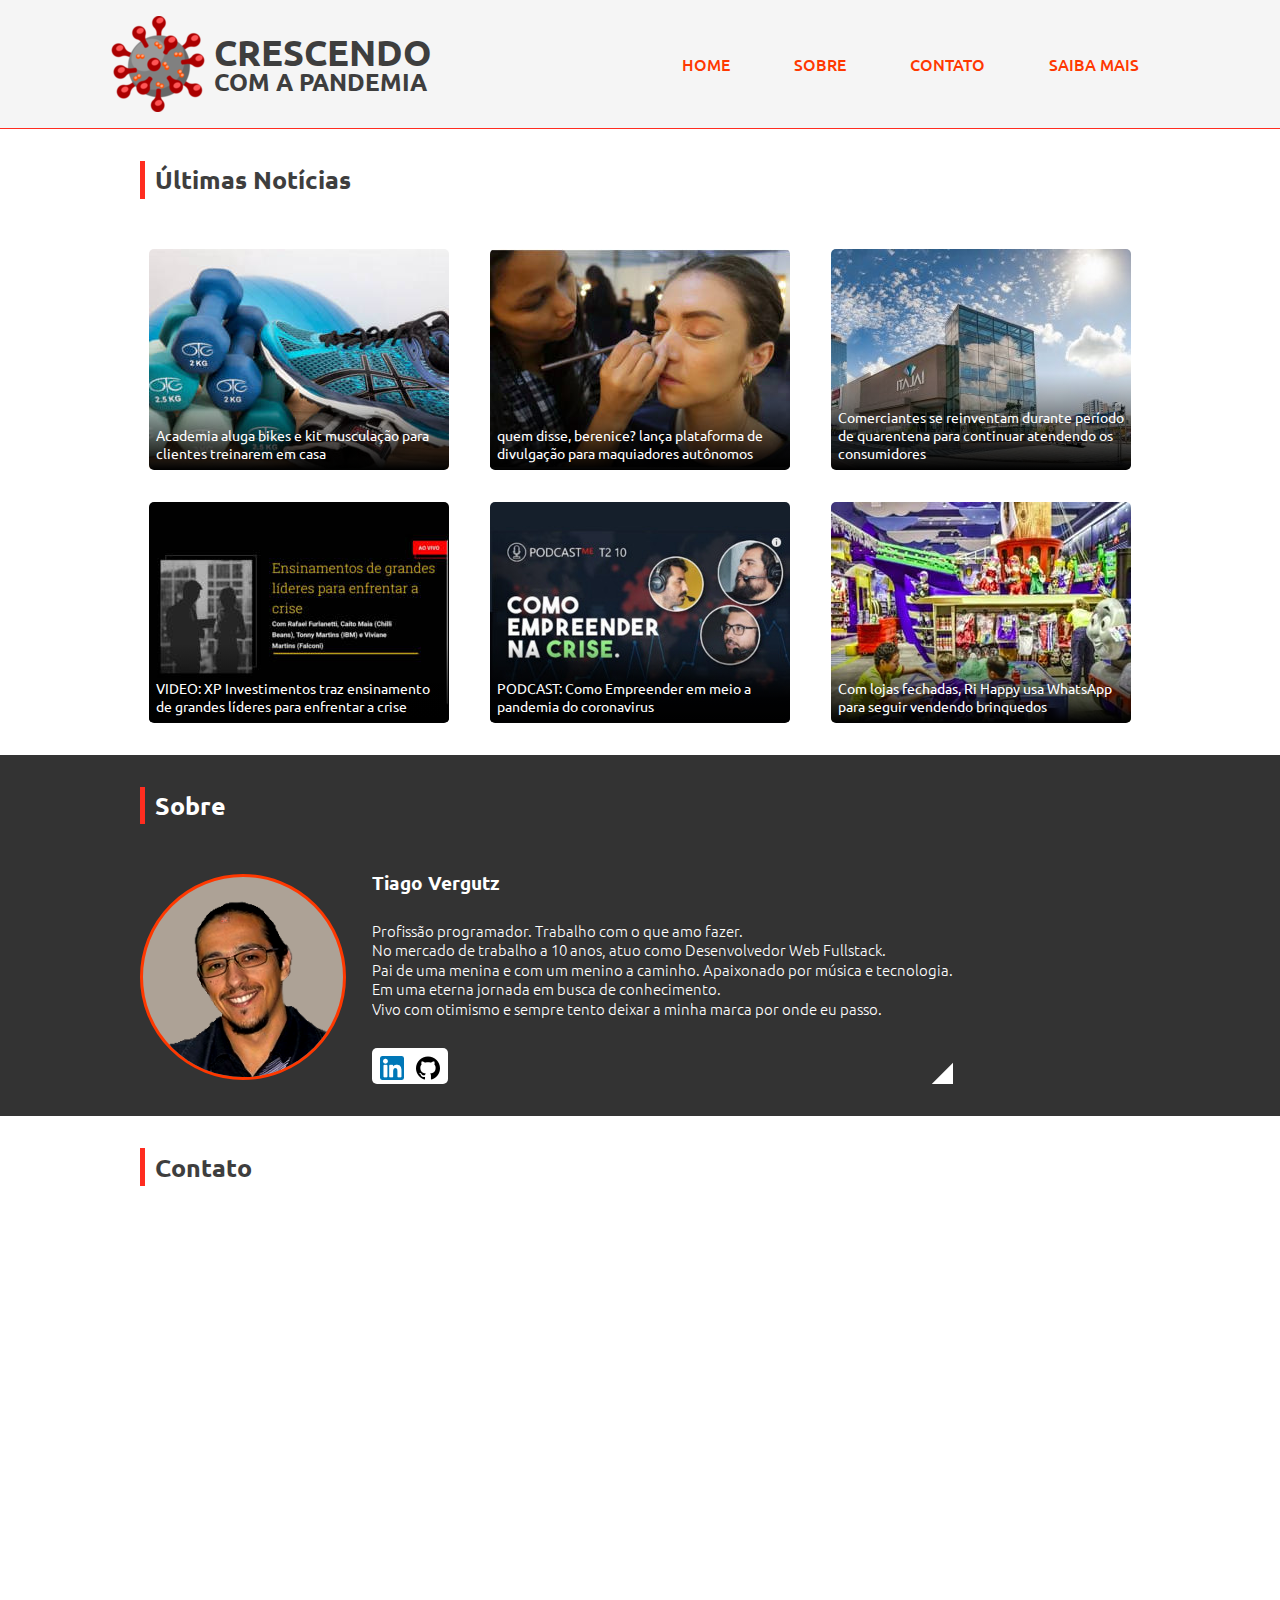
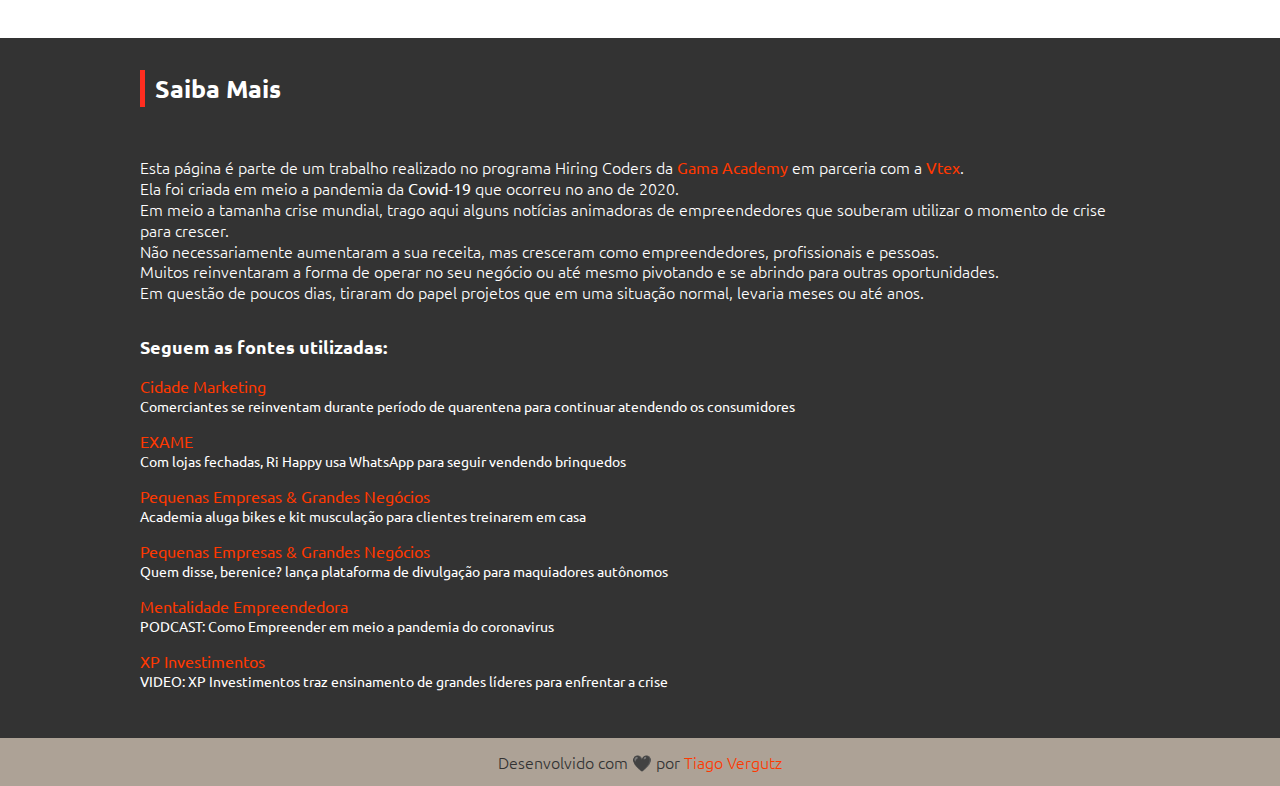
<file: index.html>
<!DOCTYPE html>
<html lang="pt-BR">
<head>
    <meta charset="UTF-8">
    <meta name="viewport" content="width=device-width, initial-scale=1.0">
    <meta name="description" content="Notícias e histórias de empresas e empreendedores que com certeza sairão mais fortes da Pandemia de Covid-19">
    <link rel="apple-touch-icon" sizes="180x180" href="/images/apple-icon-180x180.png">
    <link rel="icon" type="image/png" sizes="192x192"  href="/images/android-icon-192x192.png">
    <link rel="icon" type="image/png" sizes="96x96" href="/images/favicon-96x96.png">
    <link rel="icon" type="image/png" sizes="16x16" href="/images/favicon-16x16.png">
    <meta name="theme-color" content="#ffffff">
    <link rel="manifest" href="/manifest.json">
    
    <title>Crescendo com a Pandemia - Surfando a onda da Covid-19</title>
    
    <link href="https://fonts.googleapis.com/css2?family=Ubuntu:wght@300;400;500;700&display=swap" rel="stylesheet">
    <link rel="stylesheet" href="/styles.css">

</head>
<body>
    <header id="page-header">
        <a class="logo" href="/#">
            <img src="/images/favicon-96x96.png" alt="Crescendo com a Pandemia">
            <h1 class="logo-text">
                Crescendo 
                <small>com a Pandemia</small>
            </h1>
        </a>
        <nav>
            <div class="menu-mobile">
                <div class="menu-icon" onclick="activeMenu();"></div>
            </div>
            <ul id="menu-list">
                <li>
                    <a href="#" onclick="deactiveMenu();">Home</a>
                </li>
                <li>
                    <a href="#sobre" onclick="deactiveMenu();">Sobre</a>
                </li>
                <li>
                    <a href="#contato" onclick="deactiveMenu();">Contato</a>
                </li>
                <li>
                    <a href="#saiba-mais" onclick="deactiveMenu();">Saiba Mais</a>
                </li>
            </ul>
        </nav>
    </header>

    <main class="page home">
        <section class="section-posts page-section">
            <div class="container">
                <h2 class="section-title">Últimas Notícias</h2>

                <div class="section-body">
                    <article class="post" itemscope itemtype="https://schema.org/Article">
                        <a href="/academia-aluga-bikes-e-kit-musculacao-para-clientes-treinarem-em-casa.html" itemprop="url">
                            <img src="/images/academia-aluga-equipamentos-300x220.jpg" alt="Academia aluga bikes e kit musculação para clientes treinarem em casa">
                            <h3 class="post-title" itemprop="headline">Academia aluga bikes e kit musculação para clientes treinarem em casa</h3>
                        </a>
                    </article>
                    <article class="post" itemscope itemtype="https://schema.org/Article">
                        <a href="/quem-disse-berenice-lanca-plataforma-de-divulgacao-para-maquiadores-autonomos.html" itemprop="url">
                            <img src="/images/quem-disse-berenice-maquiadora-autonoma-300x220.jpg" alt="Maquiadora autônoma - quem disse berenice?">
                            <h3 class="post-title" itemprop="headline">quem disse, berenice? lança plataforma de divulgação para maquiadores autônomos</h3>
                        </a>
                    </article>
                    <article class="post" itemscope itemtype="https://schema.org/Article">
                        <a href="/comerciantes-se-reinventam-durante-periodo-de-quarentena-para-continuar-atendendo-os-consumidores.html" itemprop="url">
                            <img src="/images/Fachada-Itajaí-Shopping-foto-agencia-Yard-300x220.jpg" alt="Fachada Itajaí Shopping">
                            <h3 class="post-title" itemprop="headline">Comerciantes se reinventam durante período de quarentena para continuar atendendo os consumidores</h3>
                        </a>
                    </article>
                    <article class="post" itemscope itemtype="https://schema.org/Article">
                        <a href="/video-xp-investimentos-como-enfrentar-a-crise.html" itemprop="url">
                            <img src="/images/xp-investimentos-enfrentamento.jpg" alt="Ensinamento de grandes líderes para enfrentar a crise">
                            <h3 class="post-title" itemprop="headline">VIDEO: XP Investimentos traz ensinamento de grandes líderes para enfrentar a crise</h3>
                        </a>
                    </article>
                    <article class="post" itemscope itemtype="https://schema.org/Article">
                        <a href="/podcast-como-empreender-em-meio-a-pandemia-do-coronavirus.html" itemprop="url">
                            <img src="/images/podcast-mentalidade-empreendedora.jpg" alt="PODCAST: Como Empreender em meio a pandemia do coronavirus">
                            <h3 class="post-title" itemprop="headline">PODCAST: Como Empreender em meio a pandemia do coronavirus</h3>
                        </a>
                    </article>
                    <article class="post" itemscope itemtype="https://schema.org/Article">
                        <a href="/com-lojas-fechadas-ri-happy-usa-whatsapp-para-seguir-vendendo-brinquedos.html" itemprop="url">
                            <img src="/images/ri-happy-300x220.jpg" alt="Loja da Ri Happy em São Paulo">
                            <h3 class="post-title" itemprop="headline">Com lojas fechadas, Ri Happy usa WhatsApp para seguir vendendo brinquedos</h3>
                        </a>
                    </article>
                </div>
            </div>
        </section>

        <section id="sobre" class="section-sobre page-section" itemscope itemtype="https://schema.org/Person">
            <div class="container">
                <h2 class="section-title">Sobre</h2>
                <div class="section-body">
                    <figure>
                        <img src="/images/tiago-vergutz-profile.png" alt="Tiago Vergutz" itemprop="image">
                    </figure>
                    <div class="sobre-conteudo">
                        <h3 class="sobre-nome" itemprop="name">Tiago Vergutz</h3>
                        <div class="sobre-descricao" itemprop="description">
                            Profissão programador. Trabalho com o que amo fazer.<br>
                            No mercado de trabalho a 10 anos, atuo como Desenvolvedor Web Fullstack.<br>
                            Pai de uma menina e com um menino a caminho. Apaixonado por música e tecnologia.<br>
                            Em uma eterna jornada em busca de conhecimento.<br>
                            Vivo com otimismo e sempre tento deixar a minha marca por onde eu passo.  
                        </div>
                        <div class="sobre-canais">
                            <a class="linkedin" href="https://linkedin.com/in/tiagovergutz" title="LinkedIn">
                                <img src="/images/linkedin.png" alt="">
                            </a>
                            <a class="github" href="https://github.com/silververgutz" title="Github">
                                <img src="/images/github.png" alt="">
                            </a>
                        </div>
                    </div>
                </div>
            </div>
        </section>

        <section id="contato" class="section-contato page-section">
            <div class="container">
                <h2 class="section-title">Contato</h2>

                <div class="section-body"></div>
                    <div class="typeform-widget" data-url="https://silveryep.typeform.com/to/FH9UcF" style="width: 100%; height: 370px;"></div> 
                    <script> (function() { var qs,js,q,s,d=document, gi=d.getElementById, ce=d.createElement, gt=d.getElementsByTagName, id="typef_orm", b="https://embed.typeform.com/"; if(!gi.call(d,id)) { js=ce.call(d,"script"); js.id=id; js.src=b+"embed.js"; q=gt.call(d,"script")[0]; q.parentNode.insertBefore(js,q) } })() </script>
                </div>
            </div>
        </section>

        <section id="saiba-mais" class="section-saiba-mais page-section">
            <div class="container">
                <h2 class="section-title">Saiba Mais</h2>
                
                <div class="section-body">
                    <div class="saiba-mais-conteudo">
                        <p>Esta página é parte de um trabalho realizado no programa Hiring Coders da <a href="https://gama.academy">Gama Academy</a> em parceria com a <a href="https://vtex.com">Vtex</a>.</p>
                        <p>Ela foi criada em meio a pandemia da <strong>Covid-19</strong> que ocorreu no ano de 2020.</p>
                        <p>Em meio a tamanha crise mundial, trago aqui alguns notícias animadoras de empreendedores que souberam utilizar o momento de crise para crescer.</p>
                        <p>Não necessariamente aumentaram a sua receita, mas cresceram como empreendedores, profissionais e pessoas.</p>
                        <p>Muitos reinventaram a forma de operar no seu negócio ou até mesmo pivotando e se abrindo para outras oportunidades.</p>
                        <p>Em questão de poucos dias, tiraram do papel projetos que em uma situação normal, levaria meses ou até anos.</p>

                        <div class="saiba-mais-fontes">
                            <h3 class="fontes-title">Seguem as fontes utilizadas:</h3>
                            <ul>
                                <li>
                                    <a href="https://www.cidademarketing.com.br/marketing/2020/04/15/comerciantes-se-reinventam-durante-periodo-de-quarentena-para-continuar-atendendo-os-consumidores/" title="Cidade Marketing">
                                        <div class="fonte-nome">Cidade Marketing</div>
                                        <div class="fonte-conteudo">
                                            <span calss="fonte-conteudo-nome">Comerciantes se reinventam durante período de quarentena para continuar atendendo os consumidores</span>
                                        </div>   
                                    </a>
                                </li>
                                <li>
                                    <a href="https://exame.abril.com.br/negocios/com-lojas-fechadas-ri-happy-usa-whatsapp-e-lives-para-continuar-vendendo/" title="EXAME">
                                        <div class="fonte-nome">EXAME</div>
                                        <div class="fonte-conteudo">
                                            <span calss="fonte-conteudo-nome">Com lojas fechadas, Ri Happy usa WhatsApp para seguir vendendo brinquedos</span>
                                        </div>   
                                    </a>
                                </li>
                                <li>
                                    <a href="https://revistapegn.globo.com/Negocios/noticia/2020/04/coronavirus-academia-aluga-bikes-e-kit-musculacao-para-clientes-treinarem-em-casa.html" title="Pequenas Empresas & Grandes Negócios">
                                        <div class="fonte-nome">Pequenas Empresas & Grandes Negócios</div>
                                        <div class="fonte-conteudo">
                                            <span calss="fonte-conteudo-nome">Academia aluga bikes e kit musculação para clientes treinarem em casa</span>
                                        </div>   
                                    </a>
                                </li>
                                <li>
                                    <a href="https://revistapegn.globo.com/apoie-o-negocio-local/noticia/2020/04/quem-disse-berenice-lanca-plataforma-de-divulgacao-para-maquiadores-autonomos.html" title="Pequenas Empresas & Grandes Negócios">
                                        <div class="fonte-nome">Pequenas Empresas & Grandes Negócios</div>
                                        <div class="fonte-conteudo">
                                            <span calss="fonte-conteudo-nome">Quem disse, berenice? lança plataforma de divulgação para maquiadores autônomos</span>
                                        </div>   
                                    </a>
                                </li>
                                <li>
                                    <a href="https://open.spotify.com/embed-podcast/episode/2MZeef1yCm8aPQ5ZBZfVVy" title="Mentalidade Empreendedora">
                                        <div class="fonte-nome">Mentalidade Empreendedora</div>
                                        <div class="fonte-conteudo">
                                            <span calss="fonte-conteudo-nome">PODCAST: Como Empreender em meio a pandemia do coronavirus</span>
                                        </div>   
                                    </a>
                                </li>
                                <li>
                                    <a href="https://www.youtube.com/embed/n9hhzGvoyeY" title="XP Investimentos">
                                        <div class="fonte-nome">XP Investimentos</div>
                                        <div class="fonte-conteudo">
                                            <span calss="fonte-conteudo-nome">VIDEO: XP Investimentos traz ensinamento de grandes líderes para enfrentar a crise</span>
                                        </div>   
                                    </a>
                                </li>
                            </div>
                        </div>
                    </div>
                </div>
            </div>
        </section>
    </main>

    <footer id="page-footer">
        Desenvolvido com 🖤 por <a href="https://linkedin.com/in/tiagovergutz">Tiago Vergutz</a>
    </footer>

    <script>
        function activeMenu() {
            const el = document.getElementById('menu-list')
            if (el.classList.contains('active')) {
                el.classList.remove('active')
            } else {
                el.classList.add('active');
            }
        }
        function deactiveMenu() {
            document.getElementById('menu-list').classList.remove('active');
        }
    </script>
</body>
</html>
</file>
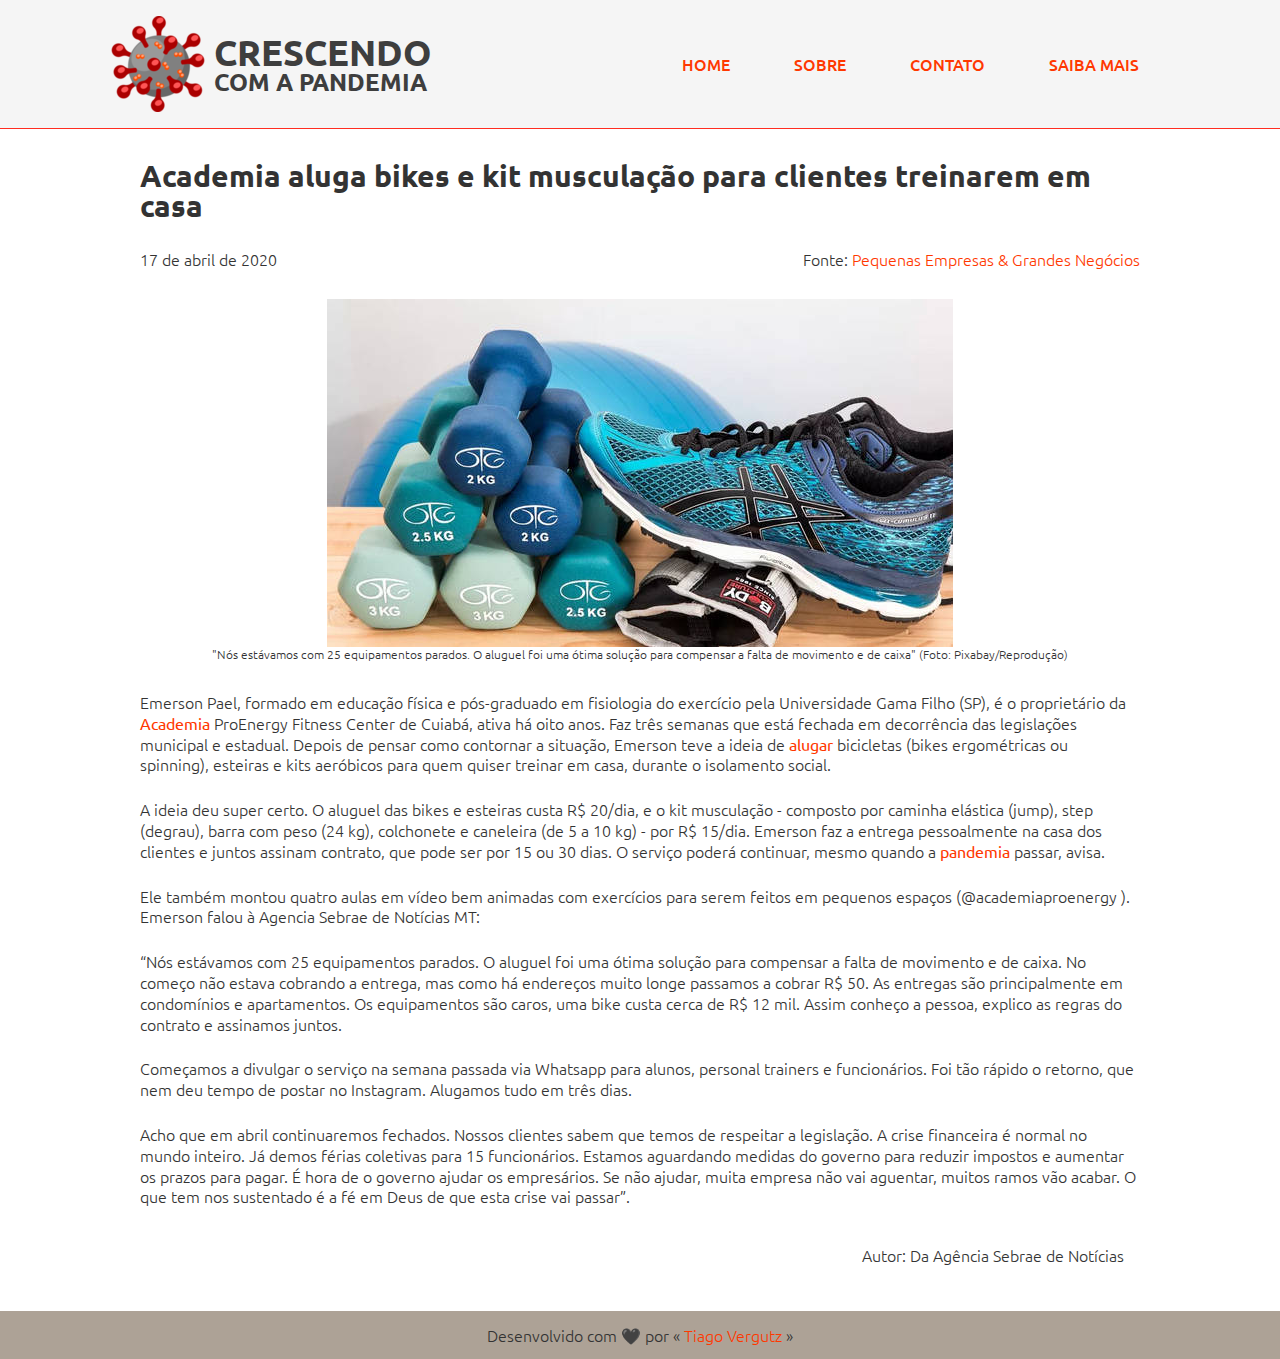
<file: academia-aluga-bikes-e-kit-musculacao-para-clientes-treinarem-em-casa.html>
<!DOCTYPE html>
<html lang="pt-BR">
<head>
    <meta charset="UTF-8">
    <meta name="viewport" content="width=device-width, initial-scale=1.0">
    <meta name="description" content="Empresa estava com 25 equipamentos parados. O aluguel foi uma ótima solução para compensar a falta de movimento e de caixa">
    <link rel="apple-touch-icon" sizes="180x180" href="/images/apple-icon-180x180.png">
    <link rel="icon" type="image/png" sizes="192x192"  href="/images/android-icon-192x192.png">
    <link rel="icon" type="image/png" sizes="96x96" href="/images/favicon-96x96.png">
    <link rel="icon" type="image/png" sizes="16x16" href="/images/favicon-16x16.png">
    <meta name="theme-color" content="#ffffff">
    <link rel="manifest" href="/manifest.json">
    
    <title>Academia aluga bikes e kit musculação para clientes treinarem em casa - Crescendo com a Pandemia</title>
    
    <link href="https://fonts.googleapis.com/css2?family=Ubuntu:wght@300;400;500;700&display=swap" rel="stylesheet">
    <link rel="stylesheet" href="/styles.css">

    <script type="application/ld+json">
        {
            "@context": "http://schema.org",
            "@type": "NewsArticle",
            "headline": "Academia aluga bikes e kit musculação para clientes treinarem em casa",
            "datePublished": "2020-04-17T10:57:00-03:00",
            "dateModified": "2020-04-17T10:57:00-03:00",
            "author": {
                "@type": "Person",
                "name": "Agência Sebrae de Notícias",
            },
            "publisher": {
                "@type": "Organization",
                "name": "Crescendo com a Pandemia",
                "url": "https://crescendocomapandemia.netlify.app",
                "logo": {
                    "@type": "ImageObject",
                    "url": "https://crescendocomapandemia.netlify.app/images/android-icon-192x192.png",
                    "width": "192",
                    "height": "192"
                }
            },
            "citation": {
                "@type": "NewsArticle",
                "url": "https://revistapegn.globo.com/Negocios/noticia/2020/04/coronavirus-academia-aluga-bikes-e-kit-musculacao-para-clientes-treinarem-em-casa.html"
            },
            "image": [
                "https://crescendocomapandemia.netlify.app/images/academia-aluga-equipamentos.jpg"
            ],
            "mainEntityOfPage": "https://crescendocomapandemia.netlify.app"
        }
    </script>
</head>
<body>
    <header id="page-header">
        <a class="logo" href="/#">
            <img src="/images/favicon-96x96.png" alt="Crescendo com a Pandemia">
            <div class="logo-text">
                Crescendo 
                <small>com a Pandemia</small>
            </div>
        </a>
        <nav>
            <div class="menu-mobile">
                <div class="menu-icon" onclick="activeMenu();"></div>
            </div>
            <ul id="menu-list">
                <li>
                    <a href="/#" onclick="deactiveMenu();">Home</a>
                </li>
                <li>
                    <a href="/#sobre" onclick="deactiveMenu();">Sobre</a>
                </li>
                <li>
                    <a href="/#contato" onclick="deactiveMenu();">Contato</a>
                </li>
                <li>
                    <a href="/#saiba-mais" onclick="deactiveMenu();">Saiba Mais</a>
                </li>
            </ul>
        </nav>
    </header>

    <main class="page post-page">
        <div class="container">
            <article>
                <header class="post-header">
                    <h1 class="post-title">Academia aluga bikes e kit musculação para clientes treinarem em casa</h1>
                    <div class="post-meta">
                        <span class="post-date-published">
                            <time datetime="2020-04-15">
                                17 de abril de 2020
                            </time>
                        </span>
                        <div class="post-source">
                            <span class="source-label label">Fonte: </span>
                            <a class="source-name" href="https://revistapegn.globo.com/Negocios/noticia/2020/04/coronavirus-academia-aluga-bikes-e-kit-musculacao-para-clientes-treinarem-em-casa.html">
                                Pequenas Empresas & Grandes Negócios
                            </a>
                        </div>
                    </div>
                </header>
                <div class="post-body">
                    <div class="post-thumb">
                        <figure>
                            <img sizes="(min-width: 900px) 626px, (max-width: 899px) 300px" srcset="/images/academia-aluga-equipamentos.jpg 626w, /images/academia-aluga-equipamentos-300x220.jpg 300w" src="/images/academia-aluga-equipamentos.jpg">
                            <figcaption>"Nós estávamos com 25 equipamentos parados. O aluguel foi uma ótima solução para compensar a falta de movimento e de caixa" (Foto: Pixabay/Reprodução)</figcaption>
                       </figure>
                    </div>
                    <div class="post-content">
                        <p>Emerson Pael, formado em educação física e pós-graduado em fisiologia do exercício pela Universidade Gama Filho (SP), é o proprietário da <a href="https://revistapegn.globo.com/palavrachave/academia/"><strong>Academia </strong></a>ProEnergy Fitness Center de Cuiabá, ativa há oito anos. Faz três semanas que está fechada em decorrência das legislações municipal e estadual. Depois de pensar como contornar a situação, Emerson teve a ideia de <a href="https://revistapegn.globo.com/palavrachave/aluguel/"><strong>alugar </strong></a>bicicletas (bikes ergométricas ou spinning), esteiras e kits aeróbicos para quem quiser treinar em casa, durante o isolamento social.</p>
                        <p>A ideia deu super certo. O aluguel das bikes e esteiras custa R$ 20/dia, e o kit musculação - composto por caminha elástica (jump), step (degrau), barra com peso (24 kg), colchonete e caneleira (de 5 a 10 kg) - por R$ 15/dia. Emerson faz a entrega pessoalmente na casa dos clientes e juntos assinam contrato, que pode ser por 15 ou 30 dias. O serviço poderá continuar, mesmo quando a <a href="https://revistapegn.globo.com/palavrachave/coronavirus/"><strong>pandemia </strong></a>passar, avisa.</p>
                        <p>Ele também montou quatro aulas em vídeo bem animadas com exercícios para serem feitos em pequenos espaços (@academiaproenergy ). Emerson falou à Agencia Sebrae de Notícias MT:</p>
                        <p>“Nós estávamos com 25 equipamentos parados. O aluguel foi uma ótima solução para compensar a falta de movimento e de caixa. No começo não estava cobrando a entrega, mas como há endereços muito longe passamos a cobrar R$ 50. As entregas são principalmente em condomínios e apartamentos. Os equipamentos são caros, uma bike custa cerca de R$ 12 mil. Assim conheço a pessoa, explico as regras do contrato e assinamos juntos.</p>
                        <p>Começamos a divulgar o serviço na semana passada via Whatsapp para alunos, personal trainers e funcionários. Foi tão rápido o retorno, que nem deu tempo de postar no Instagram. Alugamos tudo em três dias.</p>
                        <p>Acho que em abril continuaremos fechados. Nossos clientes sabem que temos de respeitar a legislação. A crise financeira é normal no mundo inteiro. Já demos férias coletivas para 15 funcionários. Estamos aguardando medidas do governo para reduzir impostos e aumentar os prazos para pagar. É hora de o governo ajudar os empresários. Se não ajudar, muita empresa não vai aguentar, muitos ramos vão acabar. O que tem nos sustentado é a fé em Deus de que esta crise vai passar”.</p>
                    </div>
                </div>
                <footer class="post-footer">
                    <div class="post-autor">
                        <span class="autor-label">Autor: </span>
                        Da Agência Sebrae de Notícias
                    </div>
                </footer>
            </article>
        </div>
    </main>

    <footer id="page-footer">
        Desenvolvido com 🖤 por 
        &laquo;
        <a href="https://linkedin.com/in/tiagovergutz">
            Tiago Vergutz
        </a>
        &raquo;
    </footer>
</body>
</html>
</file>
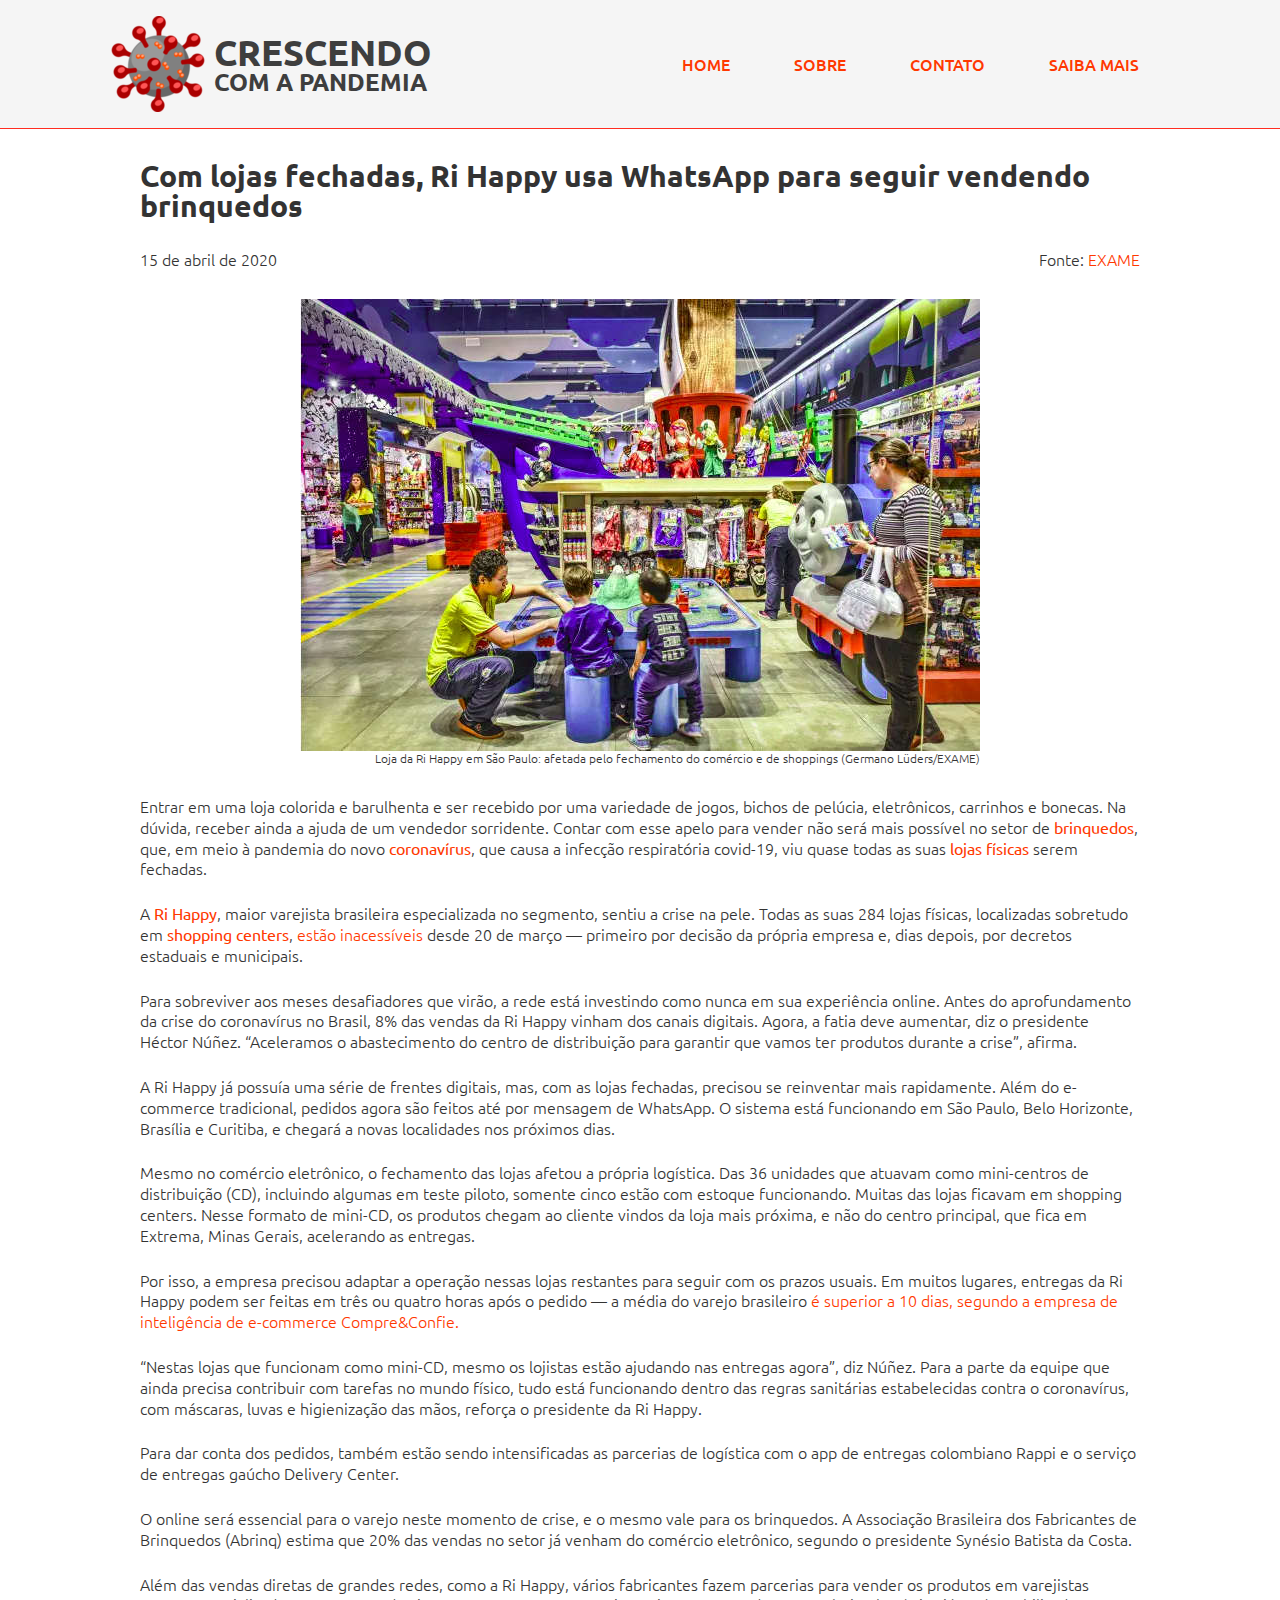
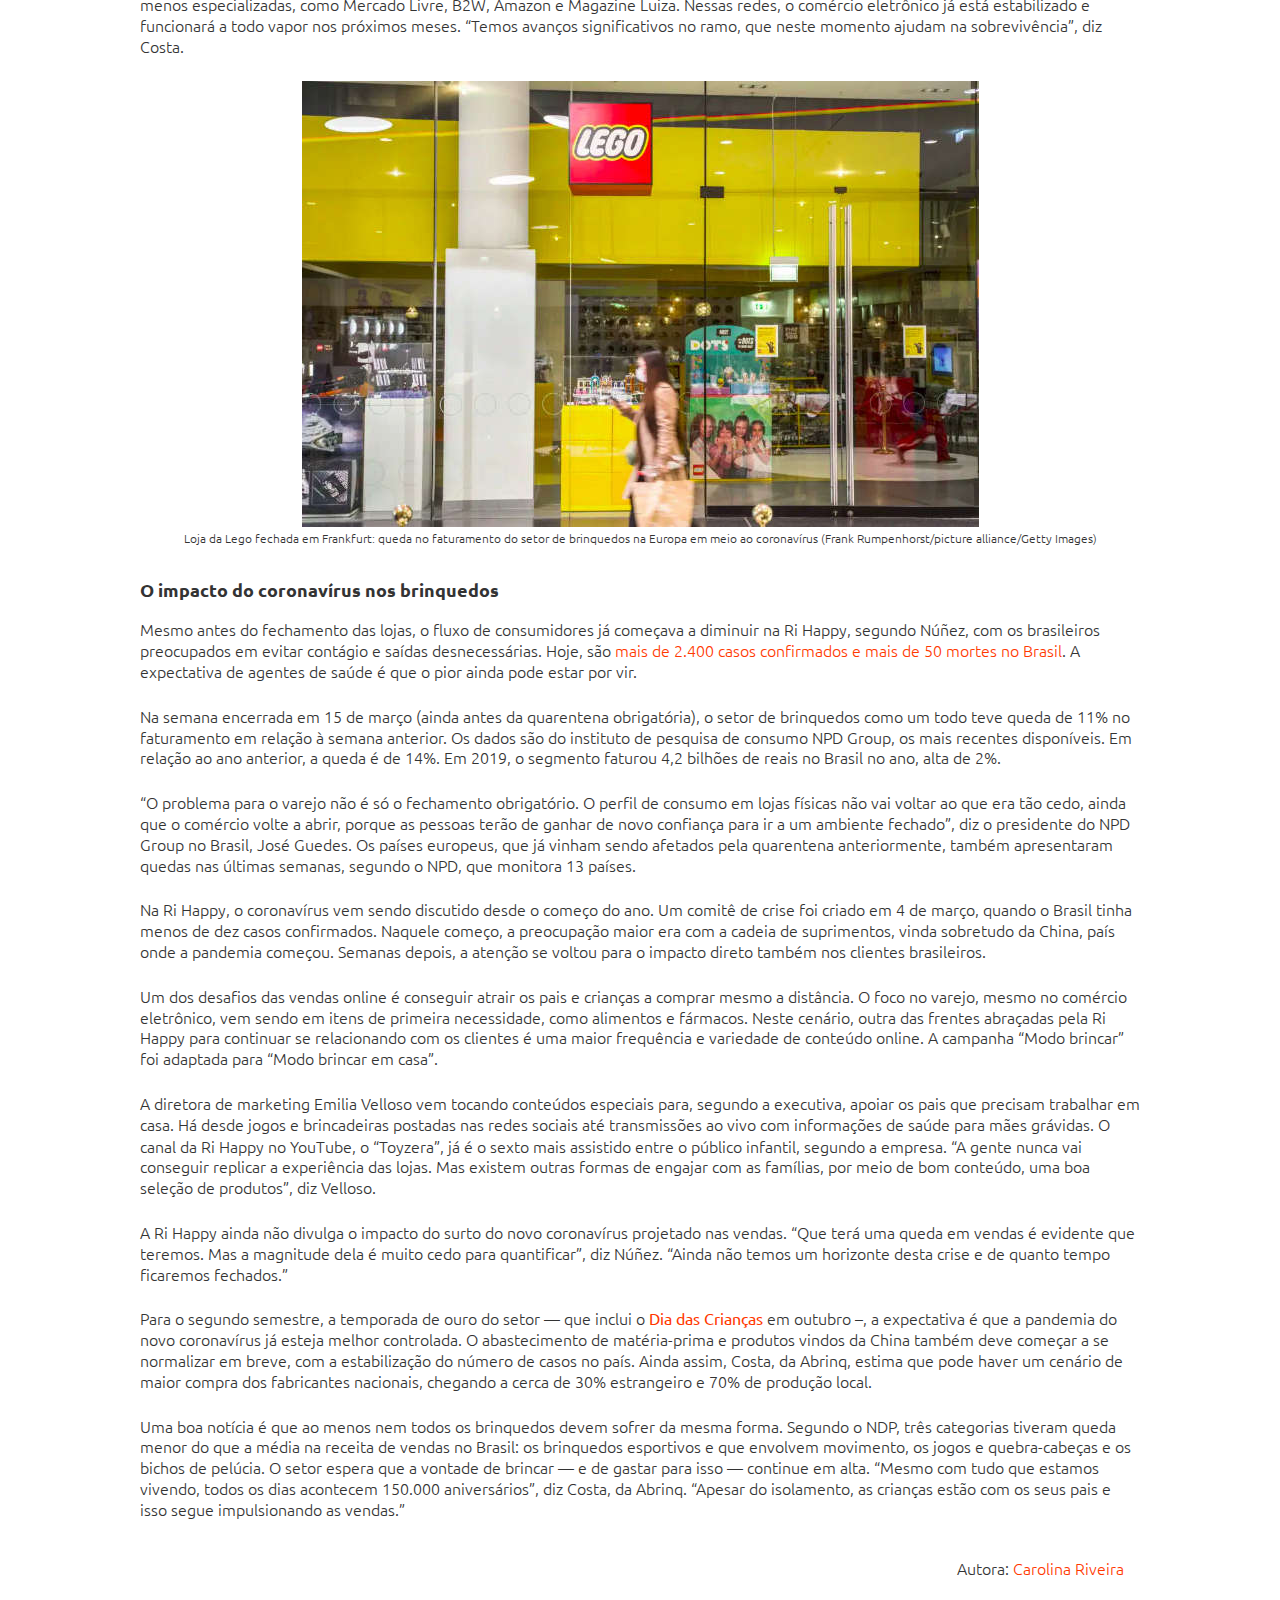
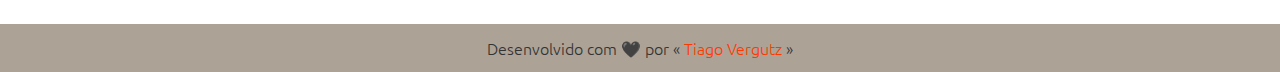
<file: com-lojas-fechadas-ri-happy-usa-whatsapp-para-seguir-vendendo-brinquedos.html>
<!DOCTYPE html>
<html lang="pt-BR">
<head>
    <meta charset="UTF-8">
    <meta name="viewport" content="width=device-width, initial-scale=1.0">
    <meta name="description" content="A receita desse varejo caiu 11% antes da quarentena, mas, para a maior rede brasileira do setor, o isolamento das famílias em casa pode ajudar vendas online">
    <link rel="apple-touch-icon" sizes="180x180" href="/images/apple-icon-180x180.png">
    <link rel="icon" type="image/png" sizes="192x192"  href="/images/android-icon-192x192.png">
    <link rel="icon" type="image/png" sizes="96x96" href="/images/favicon-96x96.png">
    <link rel="icon" type="image/png" sizes="16x16" href="/images/favicon-16x16.png">
    <meta name="theme-color" content="#ffffff">
    <link rel="manifest" href="/manifest.json">
    
    <title>Com lojas fechadas, Ri Happy usa WhatsApp para seguir vendendo brinquedos - Crescendo com a Pandemia</title>
    
    <link href="https://fonts.googleapis.com/css2?family=Ubuntu:wght@300;400;500;700&display=swap" rel="stylesheet">
    <link rel="stylesheet" href="/styles.css">

    <script type="application/ld+json">
        {
            "@context": "http://schema.org",
            "@type": "NewsArticle",
            "headline": "Com lojas fechadas, Ri Happy usa WhatsApp para seguir vendendo brinquedos",
            "datePublished": "2020-03-26T15:04:00-03:00",
            "dateModified": "2020-03-26T15:04:00-03:00",
            "author": {
                "@type": "Person",
                "name": "Carolina Riveira",
                "url": "https://exame.abril.com.br/autor/carolina-riveira"
            },
            "publisher": {
                "@type": "Organization",
                "name": "Crescendo com a Pandemia",
                "url": "https://crescendocomapandemia.netlify.app",
                "logo": {
                    "@type": "ImageObject",
                    "url": "https://crescendocomapandemia.netlify.app/images/android-icon-192x192.png",
                    "width": "192",
                    "height": "192"
                }
            },
            "citation": {
                "@type": "NewsArticle",
                "url": "https://exame.abril.com.br/negocios/com-lojas-fechadas-ri-happy-usa-whatsapp-e-lives-para-continuar-vendendo/"
            },
            "image": [
                "https://crescendocomapandemia.netlify.app/images/ri-happy.jpg"
            ],
            "mainEntityOfPage": "https://crescendocomapandemia.netlify.app"
        }
    </script>
</head>
<body>
    <header id="page-header">
        <a class="logo" href="/#">
            <img src="/images/favicon-96x96.png" alt="Crescendo com a Pandemia">
            <div class="logo-text">
                Crescendo 
                <small>com a Pandemia</small>
            </div>
        </a>
        <nav>
            <div class="menu-mobile">
                <div class="menu-icon" onclick="activeMenu();"></div>
            </div>
            <ul id="menu-list">
                <li>
                    <a href="/#" onclick="deactiveMenu();">Home</a>
                </li>
                <li>
                    <a href="/#sobre" onclick="deactiveMenu();">Sobre</a>
                </li>
                <li>
                    <a href="/#contato" onclick="deactiveMenu();">Contato</a>
                </li>
                <li>
                    <a href="/#saiba-mais" onclick="deactiveMenu();">Saiba Mais</a>
                </li>
            </ul>
        </nav>
    </header>

    <main class="page post-page">
        <div class="container">
            <article>
                <header class="post-header">
                    <h1 class="post-title">Com lojas fechadas, Ri Happy usa WhatsApp para seguir vendendo brinquedos</h1>
                    <div class="post-meta">
                        <span class="post-date-published">
                            <time datetime="2020-04-15">
                                15 de abril de 2020
                            </time>
                        </span>
                        <div class="post-source">
                            <span class="source-label label">Fonte: </span>
                            <a class="source-name" href="https://exame.abril.com.br/negocios/com-lojas-fechadas-ri-happy-usa-whatsapp-e-lives-para-continuar-vendendo/">
                                EXAME
                            </a>
                        </div>
                    </div>
                </header>
                <div class="post-body">
                    <div class="post-thumb">
                        <figure>
                            <img sizes="(min-width: 900px) 680px, (max-width: 899px) 300px" srcset="/images/ri-happy.jpg 680w, /images/ri-happy-300x220.jpg 300w" src="/images/ri-happy.jpg">
                            <figcaption>Loja da Ri Happy em São Paulo: afetada pelo fechamento do comércio e de shoppings&nbsp;(Germano Lüders/EXAME)</figcaption>
                       </figure>
                    </div>
                    <div class="post-content">
                        <p>Entrar em uma loja colorida e barulhenta e ser recebido por uma variedade de jogos, bichos de pelúcia, eletrônicos, carrinhos e bonecas. Na dúvida, receber ainda a ajuda de um vendedor sorridente. Contar com esse apelo para vender não será mais possível no setor de <a href="https://exame.abril.com.br/noticias-sobre/brinquedos/"><strong>brinquedos</strong></a>, que, em meio à pandemia do novo <a href="https://exame.abril.com.br/noticias-sobre/coronavirus/"><strong>coronavírus</strong></a>, que causa a infecção respiratória covid-19, viu quase todas as suas <a href="https://exame.abril.com.br/noticias-sobre/varejo/"><strong>lojas físicas</strong></a> serem fechadas.</p>
                        <p>A <a href="https://exame.abril.com.br/noticias-sobre/ri-happy/"><strong>Ri Happy</strong></a>, maior varejista brasileira especializada no segmento, sentiu a crise na pele. Todas as suas 284 lojas físicas, localizadas sobretudo em <a href="https://exame.abril.com.br/noticias-sobre/shopping-centers/"><strong>shopping centers</strong></a>, <a href="https://exame.abril.com.br/negocios/95-dos-shoppings-brasileiros-foram-afetados-por-coronavirus-diz-associacao/">estão inacessíveis</a> desde 20 de março — primeiro por decisão da própria empresa e, dias depois, por decretos estaduais e municipais.</p>
                        <p>Para sobreviver aos meses desafiadores que virão, a rede está investindo como nunca em sua experiência online. Antes do aprofundamento da crise do coronavírus no Brasil, 8% das vendas da Ri Happy vinham dos canais digitais. Agora, a fatia deve aumentar, diz o presidente Héctor Núñez. “Aceleramos o abastecimento do centro de distribuição para garantir que vamos ter produtos durante a crise”, afirma.</p>
                        <p>A Ri Happy já possuía uma série de frentes digitais, mas, com as lojas fechadas, precisou se reinventar mais rapidamente. Além do e-commerce tradicional, pedidos agora são feitos até por mensagem de WhatsApp. O sistema está funcionando em São Paulo, Belo Horizonte, Brasília e Curitiba, e chegará a novas localidades nos próximos dias.</p>
                        <p>Mesmo no comércio eletrônico, o fechamento das lojas afetou a própria logística. Das 36 unidades que atuavam como mini-centros de distribuição (CD), incluindo algumas em teste piloto, somente cinco estão com estoque funcionando. Muitas das lojas ficavam em shopping centers. Nesse formato de mini-CD, os produtos chegam ao cliente vindos da loja mais próxima, e não do centro principal, que fica em Extrema, Minas Gerais, acelerando as entregas.</p>
                        <p>Por isso, a empresa precisou adaptar a operação nessas lojas restantes para seguir com os prazos usuais. Em muitos lugares, entregas da Ri Happy podem ser feitas em três ou quatro horas após o pedido — a média do varejo brasileiro <a href="https://exame.abril.com.br/negocios/comprou-agora-espera-prazo-medio-de-entrega-da-black-friday-e-de-18-dias/">é superior a 10 dias, segundo a empresa de inteligência de e-commerce Compre&amp;Confie.</a></p>
                        <p>“Nestas lojas que funcionam como mini-CD, mesmo os lojistas estão ajudando nas entregas agora”, diz Núñez. Para a parte da equipe que ainda precisa contribuir com tarefas no mundo físico, tudo está funcionando dentro das regras sanitárias estabelecidas contra o coronavírus, com máscaras, luvas e higienização das mãos, reforça o presidente da Ri Happy.</p>
                        <p>Para dar conta dos pedidos, também estão sendo intensificadas as parcerias de logística com o app de entregas colombiano Rappi e o serviço de entregas gaúcho Delivery Center.</p>
                        <p>O online será essencial para o varejo neste momento de crise, e o mesmo vale para os brinquedos. A Associação Brasileira dos Fabricantes de Brinquedos (Abrinq) estima que 20% das vendas no setor já venham do comércio eletrônico, segundo o presidente Synésio Batista da Costa.</p>
                        <p>Além das vendas diretas de grandes redes, como a Ri Happy, vários fabricantes fazem parcerias para vender os produtos em varejistas menos especializadas, como Mercado Livre, B2W, Amazon e Magazine Luiza. Nessas redes, o comércio eletrônico já está estabilizado e funcionará a todo vapor nos próximos meses. “Temos avanços significativos no ramo, que neste momento ajudam na sobrevivência”, diz Costa.</p>
                        
                        <div class="post-content-image">
                            <figure>
                                <img alt="Loja da Lego fechada em Frankfurt" sizes="(min-width: 900px) 680px, (max-width: 899px) 300px" srcset="/images/ri-happy-lego.jpg 680w, /images/ri-happy-lego-300.jpg 300w" src="/images/ri-happy-lego.jpg">
                                <figcaption>
                                    Loja da Lego fechada em Frankfurt: queda no faturamento do setor de brinquedos na Europa em meio ao coronavírus
                                    (Frank Rumpenhorst/picture alliance/Getty Images)
                                </figcaption>
                            </figure>
                        </div>

                        <h2 class="post-content-subtitle">O impacto do coronavírus nos brinquedos</h2>
                        <p>Mesmo antes do fechamento das lojas, o fluxo de consumidores já começava a diminuir na Ri Happy, segundo Núñez, com os brasileiros preocupados em evitar contágio e saídas desnecessárias. Hoje, são <a href="https://exame.abril.com.br/brasil/numero-infectados-coronavirus-brasil/">mais de 2.400 casos confirmados e mais de 50 mortes no Brasil</a>. A expectativa de agentes de saúde é que o pior ainda pode estar por vir.</p>
                        <p>Na semana encerrada em 15 de março (ainda antes da quarentena obrigatória), o setor de brinquedos como um todo teve queda de 11% no faturamento em relação à semana anterior. Os dados são do instituto de pesquisa de consumo NPD Group, os mais recentes disponíveis. Em relação ao ano anterior, a queda é de 14%. Em 2019, o segmento faturou 4,2 bilhões de reais no Brasil no ano, alta de 2%.</p>
                        <p>“O problema para o varejo não é só o fechamento obrigatório. O perfil de consumo em lojas físicas não vai voltar ao que era tão cedo, ainda que o comércio volte a abrir, porque as pessoas terão de ganhar de novo confiança para ir a um ambiente fechado”, diz o presidente do NPD Group no Brasil, José Guedes. Os países europeus, que já vinham sendo afetados pela quarentena anteriormente, também apresentaram quedas nas últimas semanas, segundo o NPD, que monitora 13 países.</p>
                        <p>Na Ri Happy, o coronavírus vem sendo discutido desde o começo do ano. Um comitê de crise foi criado em 4 de março, quando o Brasil tinha menos de dez casos confirmados. Naquele começo, a preocupação maior era com a cadeia de suprimentos, vinda sobretudo da China, país onde a pandemia começou. Semanas depois, a atenção se voltou para o impacto direto também nos clientes brasileiros.</p>
                        <p>Um dos desafios das vendas online é conseguir atrair os pais e crianças a comprar mesmo a distância. O foco no varejo, mesmo no comércio eletrônico, vem sendo em itens de primeira necessidade, como alimentos e fármacos. Neste cenário, outra das frentes abraçadas pela Ri Happy para continuar se relacionando com os clientes é uma maior frequência e variedade de conteúdo online. A campanha “Modo brincar” foi adaptada para “Modo brincar em casa”.</p>
                        <p>A diretora de marketing Emilia Velloso vem tocando conteúdos especiais para, segundo a executiva, apoiar os pais que precisam trabalhar em casa. Há desde jogos e brincadeiras postadas nas redes sociais até transmissões ao vivo com informações<em>&nbsp;</em>de saúde para mães grávidas. O canal da Ri Happy no YouTube, o “Toyzera”, já é o sexto mais assistido entre o público infantil, segundo a empresa. “A gente nunca vai conseguir replicar a experiência das lojas. Mas existem outras formas de engajar com as famílias, por meio de bom conteúdo, uma boa seleção de produtos”, diz Velloso.</p>
                        <p>A Ri Happy ainda não divulga o impacto do surto do novo coronavírus projetado nas vendas. “Que terá uma queda em vendas é evidente que teremos. Mas a magnitude dela é muito cedo para quantificar”, diz Núñez. “Ainda não temos um horizonte desta crise e de quanto tempo ficaremos fechados.”</p>
                        <p>Para o segundo semestre, a temporada de ouro do setor — que inclui o <a href="https://exame.abril.com.br/noticias-sobre/dia-das-criancas/"><strong>Dia das Crianças</strong></a> em outubro –, a expectativa é que a pandemia do novo coronavírus já esteja melhor controlada. O abastecimento de matéria-prima e produtos vindos da China também deve começar a se normalizar em breve, com a estabilização do número de casos no país. Ainda assim, Costa, da Abrinq, estima que pode haver um cenário de maior compra dos fabricantes nacionais, chegando a cerca de 30% estrangeiro e 70% de produção local.</p>
                        <p>Uma boa notícia é que ao menos nem todos os brinquedos devem sofrer da mesma forma. Segundo o NDP, três categorias tiveram queda menor do que a média na receita de vendas no Brasil: os brinquedos esportivos e que envolvem movimento, os jogos e quebra-cabeças e os bichos de pelúcia. O setor espera que a vontade de brincar — e de gastar para isso — continue em alta. “Mesmo com tudo que estamos vivendo, todos os dias acontecem 150.000 aniversários”, diz Costa, da Abrinq. “Apesar do isolamento, as crianças estão com os seus pais e isso segue impulsionando as vendas.”</p>
                    </div>
                </div>
                <footer class="post-footer">
                    <div class="post-autor">
                        <span class="autor-label">Autora: </span>
                        <a class="autor-name" href="https://exame.abril.com.br/autor/carolina-riveira">
                            Carolina Riveira
                        </a> 
                    </div>
                </footer>
            </article>
        </div>
    </main>

    <footer id="page-footer">
        Desenvolvido com 🖤 por 
        &laquo;
        <a href="https://linkedin.com/in/tiagovergutz">
            Tiago Vergutz
        </a>
        &raquo;
    </footer>
</body>
</html>
</file>
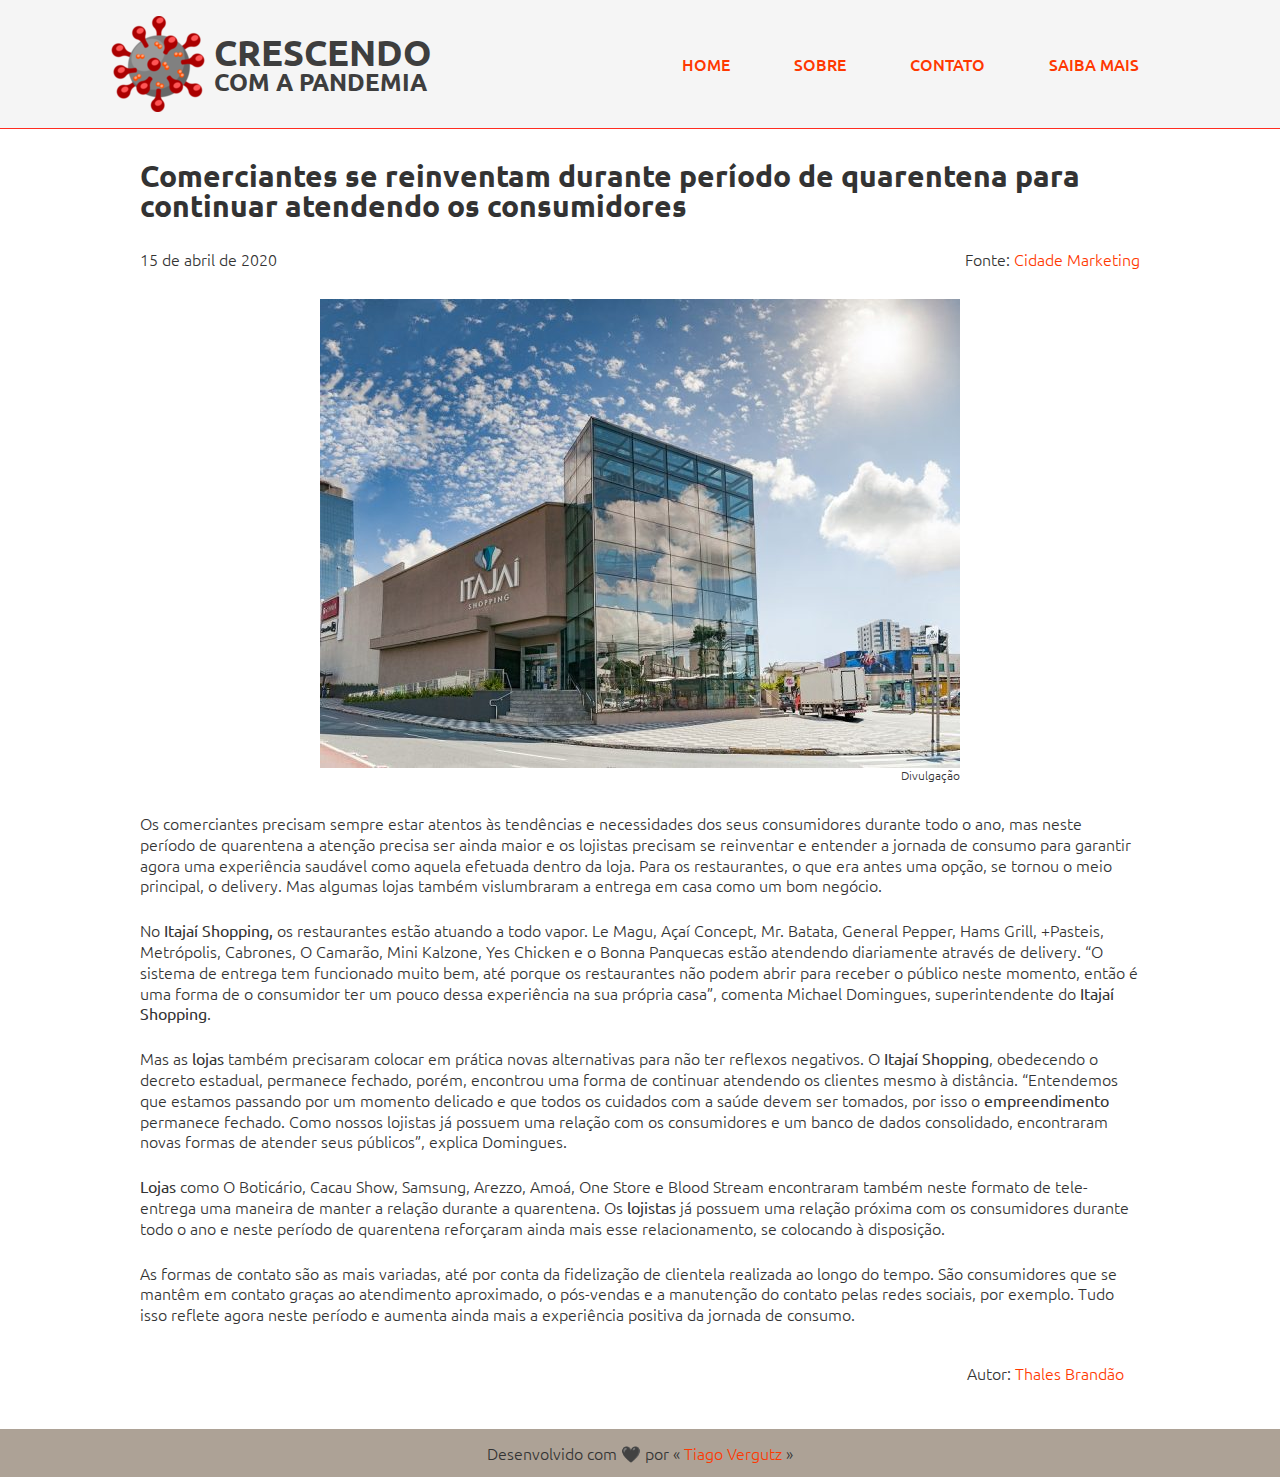
<file: comerciantes-se-reinventam-durante-periodo-de-quarentena-para-continuar-atendendo-os-consumidores.html>
<!DOCTYPE html>
<html lang="pt-BR">
<head>
    <meta charset="UTF-8">
    <meta name="viewport" content="width=device-width, initial-scale=1.0">
    <meta name="description" content="Comerciantes do Itajaí Shopping se reinventam durante o período de quarentena do novo coronavírus e procuram proporcionar a melhor experiencia de compra possível pelos canais diponíveis.">
    <link rel="apple-touch-icon" sizes="180x180" href="/images/apple-icon-180x180.png">
    <link rel="icon" type="image/png" sizes="192x192"  href="/images/android-icon-192x192.png">
    <link rel="icon" type="image/png" sizes="96x96" href="/images/favicon-96x96.png">
    <link rel="icon" type="image/png" sizes="16x16" href="/images/favicon-16x16.png">
    <meta name="theme-color" content="#ffffff">
    <link rel="manifest" href="/manifest.json">
    
    <title>Comerciantes se reinventam durante período de quarentena para continuar atendendo os consumidores - Crescendo com a Pandemia</title>
    
    <link href="https://fonts.googleapis.com/css2?family=Ubuntu:wght@300;400;500;700&display=swap" rel="stylesheet">
    <link rel="stylesheet" href="/styles.css">

    <script type="application/ld+json">
        {
            "@context": "http://schema.org",
            "@type": "NewsArticle",
            "headline": "Comerciantes se reinventam durante período de quarentena para continuar atendendo os consumidores",
            "datePublished": "2020-04-15T08:00:00-03:00",
            "dateModified": "2020-04-15T08:00:00-03:00",
            "author": {
                "@type": "Person",
                "name": "Thales Brandão",
                "url": "https://www.linkedin.com/in/thales-brand%C3%A3o-3948609/"
            },
            "publisher": {
                "@type": "Organization",
                "name": "Crescendo com a Pandemia",
                "url": "https://crescendocomapandemia.netlify.app",
                "logo": {
                    "@type": "ImageObject",
                    "url": "https://crescendocomapandemia.netlify.app/images/android-icon-192x192.png",
                    "width": "192",
                    "height": "192"
                }
            },
            "citation": {
                "@type": "NewsArticle",
                "url": "https://www.cidademarketing.com.br/marketing/2020/04/15/comerciantes-se-reinventam-durante-periodo-de-quarentena-para-continuar-atendendo-os-consumidores/"
            },
            "image": [
                "https://www.cidademarketing.com.br/marketing/wp-content/uploads/2020/04/Fachada-Itaja%C3%AD-Shopping-foto-agencia-Yard.jpg"
            ],
            "articleBody": "Os comerciantes precisam sempre estar atentos às tendências e necessidades dos seus consumidores durante todo o ano, mas neste período de quarentena a atenção precisa ser ainda maior e os lojistas precisam se reinventar e entender a jornada de consumo para garantir agora uma experiência saudável como aquela efetuada dentro da loja. Para os restaurantes, o que era antes uma opção, se tornou o meio principal, o delivery. Mas algumas lojas também vislumbraram a entrega em casa como um bom negócio. No Itajaí Shopping, os restaurantes estão atuando a todo vapor. Le Magu, Açaí Concept, Mr. Batata, General Pepper, Hams Grill, +Pasteis, Metrópolis, Cabrones, O Camarão, Mini Kalzone, Yes Chicken e o Bonna Panquecas estão atendendo diariamente através de delivery. “O sistema de entrega tem funcionado muito bem, até porque os restaurantes não podem abrir para receber o público neste momento, então é uma forma de o consumidor ter um pouco dessa experiência na sua própria casa”, comenta Michael Domingues, superintendente do Itajaí Shopping. Mas as lojas também precisaram colocar em prática novas alternativas para não ter reflexos negativos. O Itajaí Shopping, obedecendo o decreto estadual, permanece fechado, porém, encontrou uma forma de continuar atendendo os clientes mesmo à distância. “Entendemos que estamos passando por um momento delicado e que todos os cuidados com a saúde devem ser tomados, por isso o empreendimento permanece fechado. Como nossos lojistas já possuem uma relação com os consumidores e um banco de dados consolidado, encontraram novas formas de atender seus públicos”, explica Domingues. Lojas como O Boticário, Cacau Show, Samsung, Arezzo, Amoá, One Store e Blood Stream encontraram também neste formato de tele-entrega uma maneira de manter a relação durante a quarentena. Os lojistas já possuem uma relação próxima com os consumidores durante todo o ano e neste período de quarentena reforçaram ainda mais esse relacionamento, se colocando à disposição. As formas de contato são as mais variadas, até por conta da fidelização de clientela realizada ao longo do tempo. São consumidores que se mantêm em contato graças ao atendimento aproximado, o pós-vendas e a manutenção do contato pelas redes sociais, por exemplo. Tudo isso reflete agora neste período e aumenta ainda mais a experiência positiva da jornada de consumo.",
            "description": "Comerciantes do Itajaí Shopping se reinventam durante o período de quarentena do novo coronavírus e procuram proporcionar a melhor experiencia de compra possível pelos canais diponíveis.",
            "mainEntityOfPage": "https://crescendocomapandemia.netlify.app"
        }
    </script>
</head>
<body>
    <header id="page-header">
        <a class="logo" href="/#">
            <img src="/images/favicon-96x96.png" alt="Crescendo com a Pandemia">
            <div class="logo-text">
                Crescendo 
                <small>com a Pandemia</small>
            </div>
        </a>
        <nav>
            <div class="menu-mobile">
                <div class="menu-icon" onclick="activeMenu();"></div>
            </div>
            <ul id="menu-list">
                <li>
                    <a href="/#" onclick="deactiveMenu();">Home</a>
                </li>
                <li>
                    <a href="/#sobre" onclick="deactiveMenu();">Sobre</a>
                </li>
                <li>
                    <a href="/#contato" onclick="deactiveMenu();">Contato</a>
                </li>
                <li>
                    <a href="/#saiba-mais" onclick="deactiveMenu();">Saiba Mais</a>
                </li>
            </ul>
        </nav>
    </header>

    <main class="page post-page">
        <div class="container">
            <article>
                <header class="post-header">
                    <h1 class="post-title">Comerciantes se reinventam durante período de quarentena para continuar atendendo os consumidores</h1>
                    <div class="post-meta">
                        <span class="post-date-published">
                            <time datetime="2020-04-15">
                                15 de abril de 2020
                            </time>
                        </span>
                        <div class="post-source">
                            <span class="source-label label">Fonte: </span>
                            <a class="source-name" href="https://www.cidademarketing.com.br/marketing/2020/04/15/comerciantes-se-reinventam-durante-periodo-de-quarentena-para-continuar-atendendo-os-consumidores/">
                                Cidade Marketing
                            </a>
                        </div>
                    </div>
                </header>
                <div class="post-body">
                    <div class="post-thumb">
                        <figure>
                            <img src="/images/Fachada-Itajaí-Shopping-foto-agencia-Yard-640x469.jpg" 
                                srcset="/images/Fachada-Itajaí-Shopping-foto-agencia-Yard-300x220.jpg 300w, /images/Fachada-Itajaí-Shopping-foto-agencia-Yard-640x469.jpg 640w, /images/Fachada-Itajaí-Shopping-foto-agencia-Yard.jpg 1000w" 
                                sizes="(max-width: 640px) 100vw, 640px" 
                                alt="Fachada  Itajaí Shopping" 
                                title="Fachada Itajaí Shopping" 
                            >
                            <figcaption>Divulgação</figcaption>
                       </figure>
                    </div>
                    <div class="post-content">
                        <p>Os comerciantes precisam sempre estar atentos às tendências e necessidades dos seus consumidores durante todo o ano, mas neste período de quarentena a atenção precisa ser ainda maior e os lojistas precisam se reinventar e entender a jornada de consumo para garantir agora uma experiência saudável como aquela efetuada dentro da loja. Para os restaurantes, o que era antes uma opção, se tornou o meio principal, o delivery. Mas algumas lojas também vislumbraram a entrega em casa como um bom negócio.</p>
                        <p>No <strong>Itajaí Shopping, </strong>os restaurantes estão atuando a todo vapor. Le Magu, Açaí Concept, Mr. Batata, General Pepper, Hams Grill, +Pasteis, Metrópolis, Cabrones, O Camarão, Mini Kalzone, Yes Chicken e o Bonna Panquecas estão atendendo diariamente através de delivery. “O sistema de entrega tem funcionado muito bem, até porque os restaurantes não podem abrir para receber o público neste momento, então é uma forma de o consumidor ter um pouco dessa experiência na sua própria casa”, comenta Michael Domingues, superintendente do <strong>Itajaí Shopping</strong>.</p>
                        <p>Mas as <strong>lojas</strong> também precisaram colocar em prática novas alternativas para não ter reflexos negativos. O <strong>Itajaí Shopping</strong>, obedecendo o decreto estadual, permanece fechado, porém, encontrou uma forma de continuar atendendo os clientes mesmo à distância. “Entendemos que estamos passando por um momento delicado e que todos os cuidados com a saúde devem ser tomados, por isso o <strong>empreendimento</strong> permanece fechado. Como nossos lojistas já possuem uma relação com os consumidores e um banco de dados consolidado, encontraram novas formas de atender seus públicos”, explica Domingues.</p>
                        <p><strong>Lojas</strong> como O Boticário, Cacau Show, Samsung, Arezzo, Amoá, One Store e Blood Stream encontraram também neste formato de tele-entrega uma maneira de manter a relação durante a quarentena. Os <strong>lojistas</strong> já possuem uma relação próxima com os consumidores durante todo o ano e neste período de quarentena reforçaram ainda mais esse relacionamento, se colocando à disposição.<div></div></p>
                        <p>As formas de contato são as mais variadas, até por conta da fidelização de clientela realizada ao longo do tempo. São consumidores que se mantêm em contato graças ao atendimento aproximado, o pós-vendas e a manutenção do contato pelas redes sociais, por exemplo. Tudo isso reflete agora neste período e aumenta ainda mais a experiência positiva da jornada de consumo.</p>
                    </div>
                </div>
                <footer class="post-footer">
                    <div class="post-autor">
                        <span class="autor-label">Autor: </span>
                        <a class="autor-name" href="https://www.linkedin.com/in/thales-brand%C3%A3o-3948609/">
                            Thales Brandão
                        </a> 
                    </div>
                </footer>
            </article>
        </div>
    </main>

    <footer id="page-footer">
        Desenvolvido com 🖤 por 
        &laquo;
        <a href="https://linkedin.com/in/tiagovergutz">
            Tiago Vergutz
        </a>
        &raquo;
    </footer>
</body>
</html>
</file>
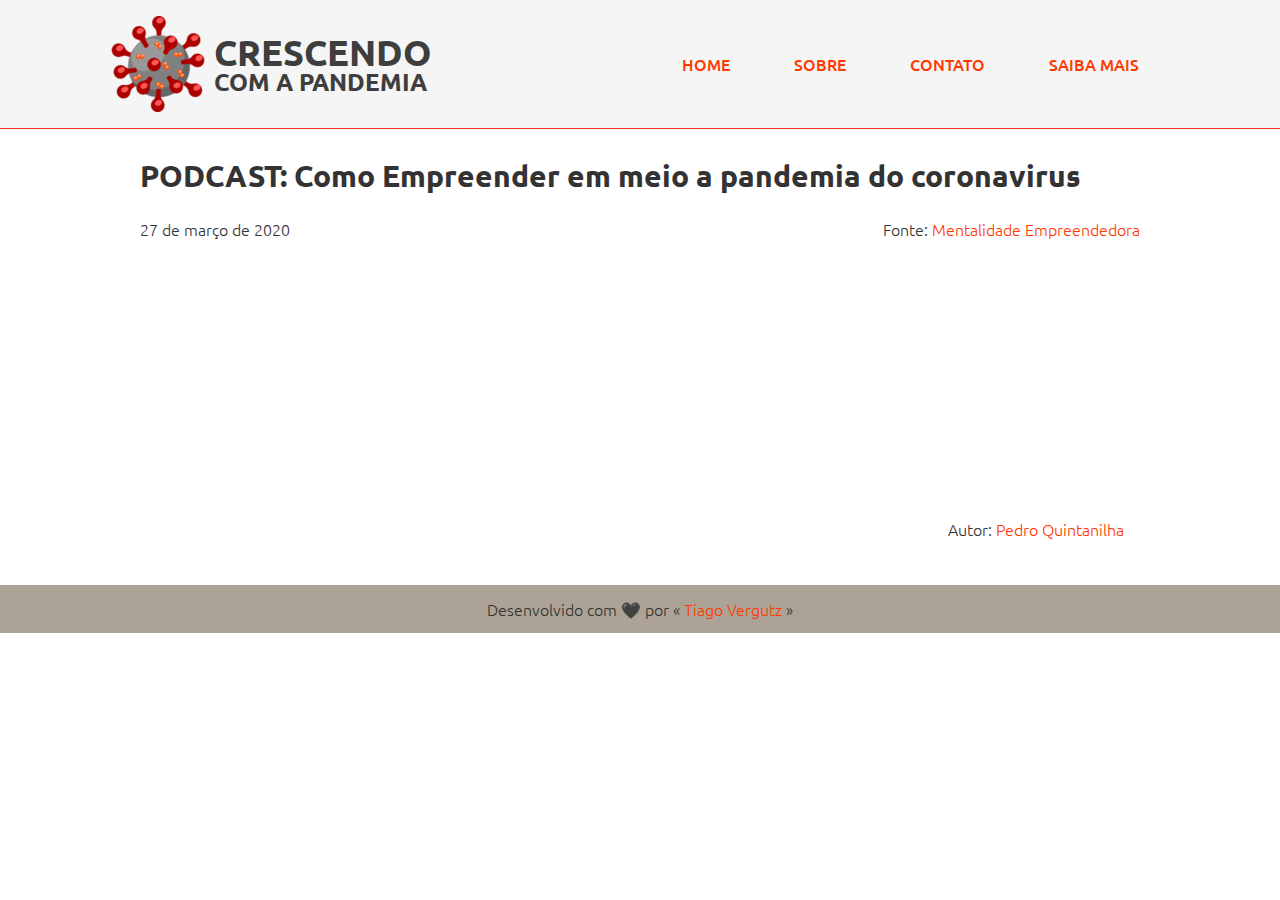
<file: podcast-como-empreender-em-meio-a-pandemia-do-coronavirus.html>
<!DOCTYPE html>
<html lang="pt-BR">
<head>
    <meta charset="UTF-8">
    <meta name="viewport" content="width=device-width, initial-scale=1.0">
    <meta name="description" content="Existe uma grande janela de oportunidades para empreender nesse momento de crise do coronavírus, existem aqueles que vão quebrar antes que ela acabe mas também existe uma grande oportunidade para empreender na crise que levará muitos a avançar">
    <link rel="apple-touch-icon" sizes="180x180" href="/images/apple-icon-180x180.png">
    <link rel="icon" type="image/png" sizes="192x192"  href="/images/android-icon-192x192.png">
    <link rel="icon" type="image/png" sizes="96x96" href="/images/favicon-96x96.png">
    <link rel="icon" type="image/png" sizes="16x16" href="/images/favicon-16x16.png">
    <meta name="theme-color" content="#ffffff">
    <link rel="manifest" href="/manifest.json">
    
    <title>PODCAST: Como Empreender em meio a pandemia do coronavirus - Crescendo com a Pandemia</title>
    
    <link href="https://fonts.googleapis.com/css2?family=Ubuntu:wght@300;400;500;700&display=swap" rel="stylesheet">
    <link rel="stylesheet" href="/styles.css">

    <script type="application/ld+json">
        {
            "@context": "http://schema.org",
            "@type": "NewsArticle",
            "headline": "PODCAST: Como Empreender em meio a pandemia do coronavirus",
            "datePublished": "2020-03-27T15:04:00-03:00",
            "dateModified": "2020-03-27T15:04:00-03:00",
            "author": {
                "@type": "Person",
                "name": "Pedro Quintanilha",
                "url": "https://pedroquintanilha.com.br/"
            },
            "publisher": {
                "@type": "Organization",
                "name": "Crescendo com a Pandemia",
                "url": "https://crescendocomapandemia.netlify.app",
                "logo": {
                    "@type": "ImageObject",
                    "url": "https://crescendocomapandemia.netlify.app/images/android-icon-192x192.png",
                    "width": "192",
                    "height": "192"
                }
            },
            "citation": {
                "@type": "Article",
                "url": "https://open.spotify.com/embed-podcast/episode/2MZeef1yCm8aPQ5ZBZfVVy"
            },
            "image": [
                "https://crescendocomapandemia.netlify.app/images/podcast-mentalidade-empreendedora.jpg"
            ],
            "mainEntityOfPage": "https://crescendocomapandemia.netlify.app"
        }
    </script>
</head>
<body>
    <header id="page-header">
        <a class="logo" href="/#">
            <img src="/images/favicon-96x96.png" alt="Crescendo com a Pandemia">
            <div class="logo-text">
                Crescendo 
                <small>com a Pandemia</small>
            </div>
        </a>
        <nav>
            <div class="menu-mobile">
                <div class="menu-icon" onclick="activeMenu();"></div>
            </div>
            <ul id="menu-list">
                <li>
                    <a href="/#" onclick="deactiveMenu();">Home</a>
                </li>
                <li>
                    <a href="/#sobre" onclick="deactiveMenu();">Sobre</a>
                </li>
                <li>
                    <a href="/#contato" onclick="deactiveMenu();">Contato</a>
                </li>
                <li>
                    <a href="/#saiba-mais" onclick="deactiveMenu();">Saiba Mais</a>
                </li>
            </ul>
        </nav>
    </header>

    <main class="page post-page">
        <div class="container">
            <article>
                <header class="post-header">
                    <h1 class="post-title">PODCAST: Como Empreender em meio a pandemia do coronavirus</h1>
                    <div class="post-meta">
                        <span class="post-date-published">
                            <time datetime="2020-04-15">
                                27 de março de 2020
                            </time>
                        </span>
                        <div class="post-source">
                            <span class="source-label label">Fonte: </span>
                            <a class="source-name" href="https://open.spotify.com/episode/2MZeef1yCm8aPQ5ZBZfVVy">
                                Mentalidade Empreendedora
                            </a>
                        </div>
                    </div>
                </header>
                <div class="post-body">
                    <div class="post-content">
                        <iframe src="https://open.spotify.com/embed-podcast/episode/2MZeef1yCm8aPQ5ZBZfVVy" width="100%" height="232" frameborder="0" allowtransparency="true" allow="encrypted-media"></iframe>
                    </div>
                </div>
                <footer class="post-footer">
                    <div class="post-autor">
                        <span class="autor-label">Autor: </span>
                        <a class="autor-name" href="https://pedroquintanilha.com.br/">
                            Pedro Quintanilha
                        </a> 
                    </div>
                </footer>
            </article>
        </div>
    </main>

    <footer id="page-footer">
        Desenvolvido com 🖤 por 
        &laquo;
        <a href="https://linkedin.com/in/tiagovergutz">
            Tiago Vergutz
        </a>
        &raquo;
    </footer>
</body>
</html>
</file>
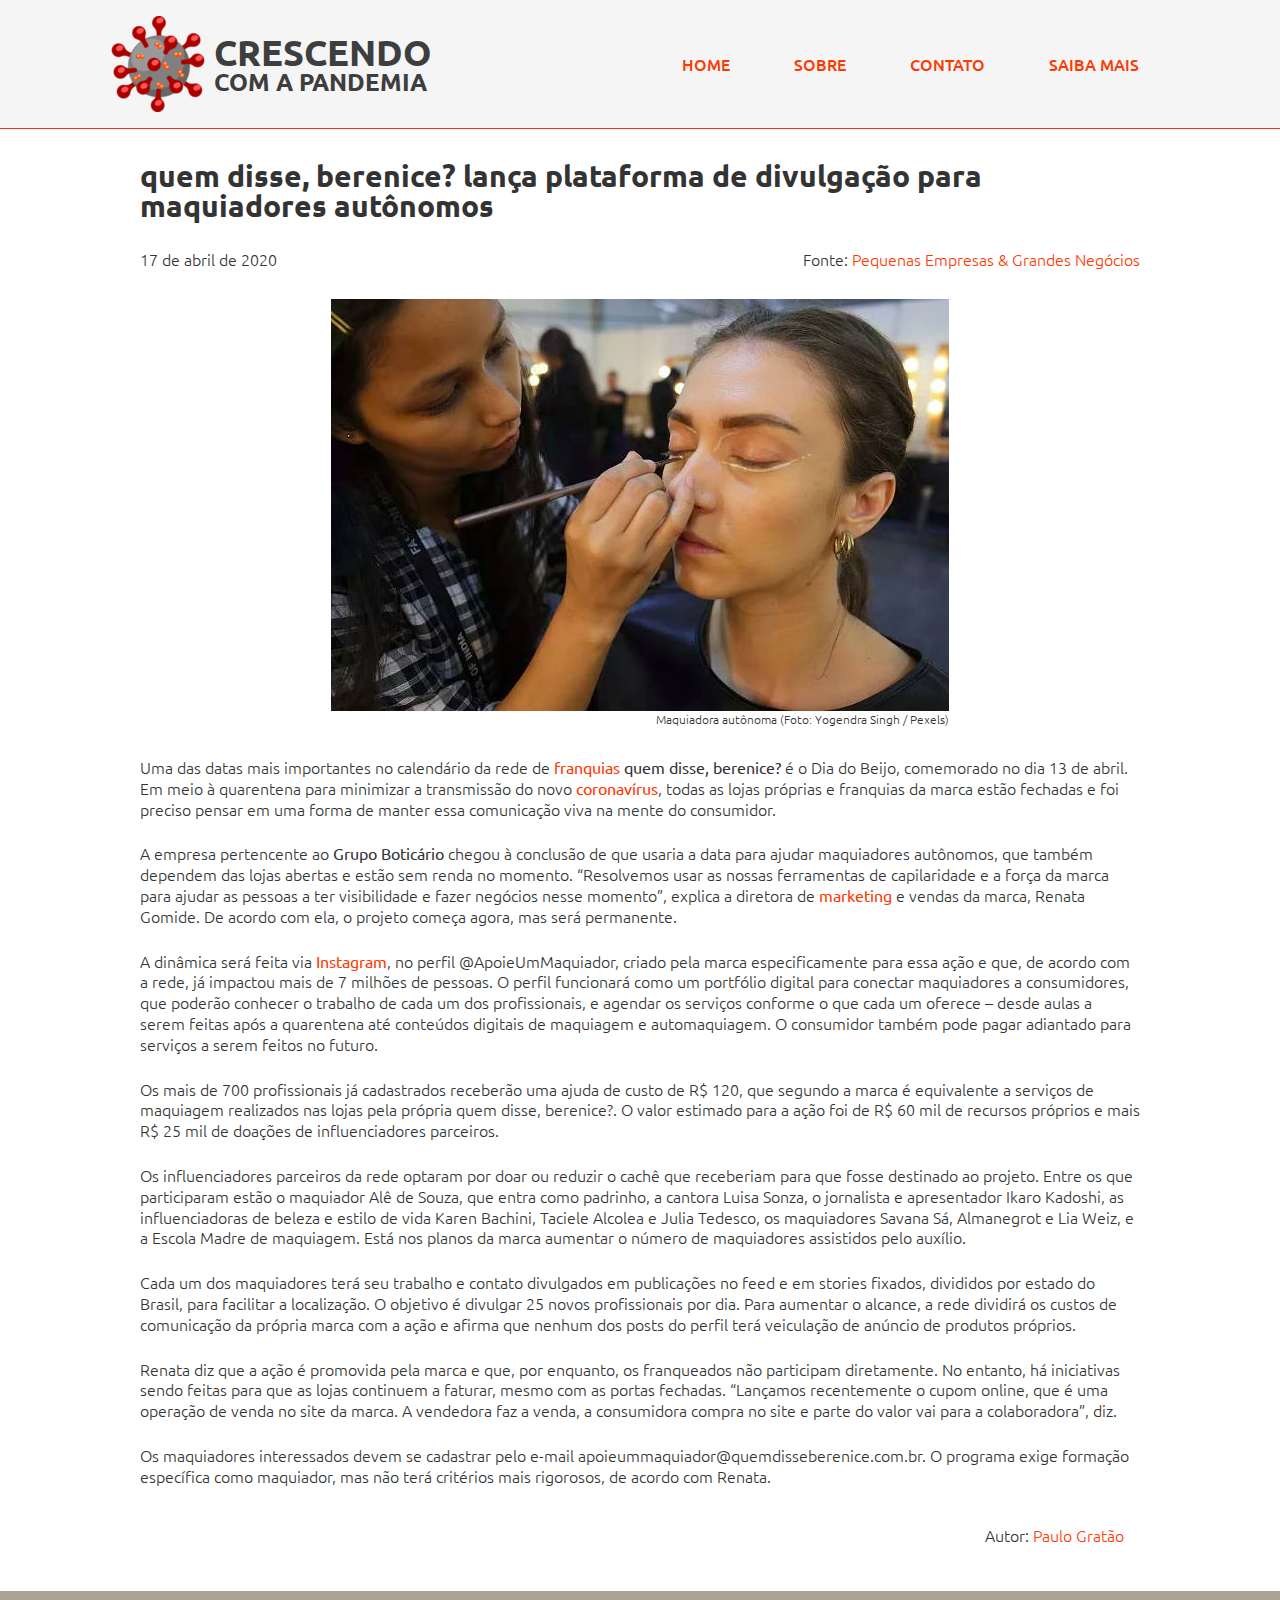
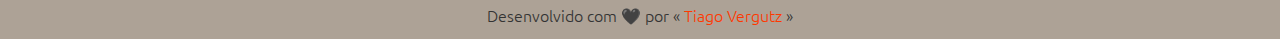
<file: quem-disse-berenice-lanca-plataforma-de-divulgacao-para-maquiadores-autonomos.html>
<!DOCTYPE html>
<html lang="pt-BR">
<head>
    <meta charset="UTF-8">
    <meta name="viewport" content="width=device-width, initial-scale=1.0">
    <meta name="description" content="Rede de franquias pagou R$ 120 para cada um dos mais de 700 profissionais já cadastrados na plataforma, e pretende expandir auxílio">
    <link rel="apple-touch-icon" sizes="180x180" href="/images/apple-icon-180x180.png">
    <link rel="icon" type="image/png" sizes="192x192"  href="/images/android-icon-192x192.png">
    <link rel="icon" type="image/png" sizes="96x96" href="/images/favicon-96x96.png">
    <link rel="icon" type="image/png" sizes="16x16" href="/images/favicon-16x16.png">
    <meta name="theme-color" content="#ffffff">
    <link rel="manifest" href="/manifest.json">
    
    <title>quem disse, berenice? lança plataforma de divulgação para maquiadores autônomos - Crescendo com a Pandemia</title>
    
    <link href="https://fonts.googleapis.com/css2?family=Ubuntu:wght@300;400;500;700&display=swap" rel="stylesheet">
    <link rel="stylesheet" href="/styles.css">

    <script type="application/ld+json">
        {
            "@context": "http://schema.org",
            "@type": "NewsArticle",
            "headline": "quem disse, berenice? lança plataforma de divulgação para maquiadores autônomos",
            "datePublished": "2020-04-17T06:05:00-03:00",
            "dateModified": "2020-04-17T06:05:00-03:00",
            "author": {
                "@type": "Person",
                "name": "Paulo Gratão",
                "url": "https://www.linkedin.com/in/paulo-grat%C3%A3o-94459924?originalSubdomain=br"
            },
            "publisher": {
                "@type": "Organization",
                "name": "Crescendo com a Pandemia",
                "url": "https://crescendocomapandemia.netlify.app",
                "logo": {
                    "@type": "ImageObject",
                    "url": "https://crescendocomapandemia.netlify.app/images/android-icon-192x192.png",
                    "width": "192",
                    "height": "192"
                }
            },
            "citation": {
                "@type": "NewsArticle",
                "url": "https://revistapegn.globo.com/apoie-o-negocio-local/noticia/2020/04/quem-disse-berenice-lanca-plataforma-de-divulgacao-para-maquiadores-autonomos.html"
            },
            "image": [
                "https://crescendocomapandemia.netlify.app/images/quem-disse-berenice-maquiadora-autonoma.jpg"
            ],
            "mainEntityOfPage": "https://crescendocomapandemia.netlify.app"
        }
    </script>
</head>
<body>
    <header id="page-header">
        <a class="logo" href="/#">
            <img src="/images/favicon-96x96.png" alt="Crescendo com a Pandemia">
            <div class="logo-text">
                Crescendo 
                <small>com a Pandemia</small>
            </div>
        </a>
        <nav>
            <div class="menu-mobile">
                <div class="menu-icon" onclick="activeMenu();"></div>
            </div>
            <ul id="menu-list">
                <li>
                    <a href="/#" onclick="deactiveMenu();">Home</a>
                </li>
                <li>
                    <a href="/#sobre" onclick="deactiveMenu();">Sobre</a>
                </li>
                <li>
                    <a href="/#contato" onclick="deactiveMenu();">Contato</a>
                </li>
                <li>
                    <a href="/#saiba-mais" onclick="deactiveMenu();">Saiba Mais</a>
                </li>
            </ul>
        </nav>
    </header>

    <main class="page post-page">
        <div class="container">
            <article>
                <header class="post-header">
                    <h1 class="post-title">quem disse, berenice? lança plataforma de divulgação para maquiadores autônomos</h1>
                    <div class="post-meta">
                        <span class="post-date-published">
                            <time datetime="2020-04-15">
                                17 de abril de 2020
                            </time>
                        </span>
                        <div class="post-source">
                            <span class="source-label label">Fonte: </span>
                            <a class="source-name" href="https://revistapegn.globo.com/apoie-o-negocio-local/noticia/2020/04/quem-disse-berenice-lanca-plataforma-de-divulgacao-para-maquiadores-autonomos.html">
                                Pequenas Empresas & Grandes Negócios
                            </a>
                        </div>
                    </div>
                </header>
                <div class="post-body">
                    <div class="post-thumb">
                        <figure>
                            <img sizes="(min-width: 900px) 618px, (max-width: 899px) 300px" srcset="/images/quem-disse-berenice-maquiadora-autonoma.jpg 618w, /images/quem-disse-berenice-maquiadora-autonoma-300x220.jpg 300w" src="/images/quem-disse-berenice-maquiadora-autonoma.jpg">
                            <figcaption>Maquiadora autônoma (Foto: Yogendra Singh / Pexels)</figcaption>
                       </figure>
                    </div>
                    <div class="post-content">
                        <p>Uma das datas mais importantes no calendário da rede de <a href="https://revistapegn.globo.com/Franquias/"><strong>franquias</strong></a>&nbsp;<strong>quem disse, berenice?</strong> é o Dia do Beijo, comemorado no dia 13 de abril. Em meio à quarentena para minimizar a transmissão do novo <a href="https://revistapegn.globo.com/palavrachave/coronavirus/"><strong>coronavírus</strong></a>, todas as lojas próprias e franquias da marca estão fechadas e foi preciso pensar em uma forma de manter essa comunicação viva na mente do consumidor.</p>
                        <p>A empresa pertencente ao <strong>Grupo Boticário</strong> chegou à conclusão de que usaria a data para ajudar maquiadores autônomos, que também dependem das lojas abertas e estão sem renda no momento. “Resolvemos usar as nossas ferramentas de capilaridade e a força da marca para ajudar as pessoas a ter visibilidade e fazer negócios nesse momento”, explica a diretora de <a href="https://revistapegn.globo.com/palavrachave/marketing/"><strong>marketing</strong></a> e vendas da marca, Renata Gomide. De acordo com ela, o projeto começa agora, mas será permanente.&nbsp;</p>
                        <p>A dinâmica será feita via <a href="https://revistapegn.globo.com/palavrachave/instagram/"><strong>Instagram</strong></a>, no perfil @ApoieUmMaquiador, criado pela marca especificamente para essa ação e que, de acordo com a rede, já impactou mais de 7 milhões de pessoas. O perfil funcionará como um portfólio digital para conectar maquiadores a consumidores, que poderão conhecer o trabalho de cada um dos profissionais, e agendar os serviços conforme o que cada um oferece – desde aulas a serem feitas após a quarentena até conteúdos digitais de maquiagem e automaquiagem. O consumidor também pode pagar adiantado para serviços a serem feitos no futuro.</p>
                        <p>Os mais de 700 profissionais já cadastrados receberão uma ajuda de custo de R$ 120, que segundo a marca é equivalente a serviços de maquiagem realizados nas lojas pela própria quem disse, berenice?. O valor estimado para a ação foi de R$ 60 mil de recursos próprios e mais R$ 25 mil de doações de influenciadores parceiros.</p>
                        <p>Os influenciadores parceiros da rede optaram por doar ou reduzir o cachê que receberiam para que fosse destinado ao projeto. Entre os que participaram estão o maquiador Alê de Souza, que entra como padrinho, a cantora Luisa Sonza, o jornalista e apresentador Ikaro Kadoshi, as influenciadoras de beleza e estilo de vida Karen Bachini, Taciele Alcolea e Julia Tedesco, os maquiadores Savana Sá, Almanegrot e Lia Weiz, e a Escola Madre de maquiagem. Está nos planos da marca aumentar o número de maquiadores assistidos pelo auxílio.</p>
                        <p>Cada um dos maquiadores terá seu trabalho e contato divulgados em publicações no feed e em stories fixados, divididos por estado do Brasil, para facilitar a localização. O objetivo é divulgar 25 novos profissionais por dia. Para aumentar o alcance, a rede dividirá os custos de comunicação da própria marca com a ação e afirma que nenhum dos posts do perfil terá veiculação de anúncio de produtos próprios.</p>
                        <p>Renata diz que a ação é promovida pela marca e que, por enquanto, os franqueados não participam diretamente. No entanto, há iniciativas sendo feitas para que as lojas continuem a faturar, mesmo com as portas fechadas. “Lançamos recentemente o cupom online, que é uma operação de venda no site da marca. A vendedora faz a venda, a consumidora compra no site e parte do valor vai para a colaboradora”, diz.</p>
                        <p>Os maquiadores interessados devem se cadastrar pelo e-mail apoieummaquiador@quemdisseberenice.com.br. O programa exige formação específica como maquiador, mas não terá critérios mais rigorosos, de acordo com Renata.</p>
                    </div>
                </div>
                <footer class="post-footer">
                    <div class="post-autor">
                        <span class="autor-label">Autor: </span>
                        <a class="autor-name" href="https://www.linkedin.com/in/paulo-grat%C3%A3o-94459924?originalSubdomain=br">
                            Paulo Gratão
                        </a> 
                    </div>
                </footer>
            </article>
        </div>
    </main>

    <footer id="page-footer">
        Desenvolvido com 🖤 por 
        &laquo;
        <a href="https://linkedin.com/in/tiagovergutz">
            Tiago Vergutz
        </a>
        &raquo;
    </footer>
</body>
</html>
</file>
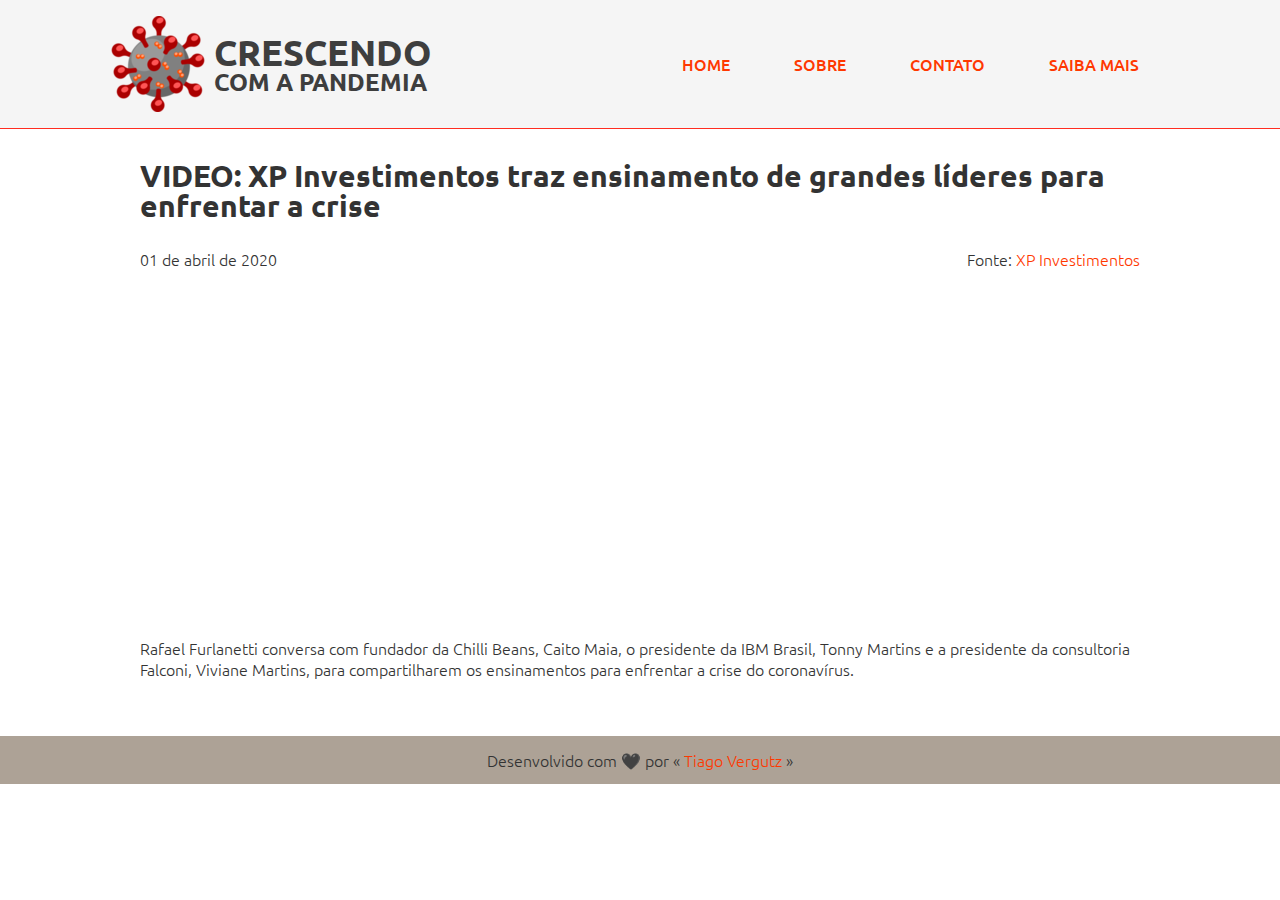
<file: video-xp-investimentos-como-enfrentar-a-crise.html>
<!DOCTYPE html>
<html lang="pt-BR">
<head>
    <meta charset="UTF-8">
    <meta name="viewport" content="width=device-width, initial-scale=1.0">
    <meta name="description" content="Rafael Furlanetti conversa com fundador da Chilli Beans, Caito Maia, o presidente da IBM Brasil, Tonny Martins e a presidente da consultoria Falconi, Viviane Martins, para compartilharem os ensinamentos para enfrentar a crise do coronavírus.">
    <link rel="apple-touch-icon" sizes="180x180" href="/images/apple-icon-180x180.png">
    <link rel="icon" type="image/png" sizes="192x192"  href="/images/android-icon-192x192.png">
    <link rel="icon" type="image/png" sizes="96x96" href="/images/favicon-96x96.png">
    <link rel="icon" type="image/png" sizes="16x16" href="/images/favicon-16x16.png">
    <meta name="theme-color" content="#ffffff">
    <link rel="manifest" href="/manifest.json">
    
    <title>VIDEO: XP Investimentos traz ensinamento de grandes líderes para enfrentar a crise</title>
    
    <link href="https://fonts.googleapis.com/css2?family=Ubuntu:wght@300;400;500;700&display=swap" rel="stylesheet">
    <link rel="stylesheet" href="/styles.css">

    <script type="application/ld+json">
        {
            "@context": "http://schema.org",
            "@type": "NewsArticle",
            "headline": "VIDEO: XP Investimentos traz ensinamento de grandes líderes para enfrentar a crise",
            "datePublished": "2020-04-01T15:04:00-03:00",
            "dateModified": "2020-04-01T15:04:00-03:00",
            "publisher": {
                "@type": "Organization",
                "name": "Crescendo com a Pandemia",
                "url": "https://crescendocomapandemia.netlify.app",
                "logo": {
                    "@type": "ImageObject",
                    "url": "https://crescendocomapandemia.netlify.app/images/android-icon-192x192.png",
                    "width": "192",
                    "height": "192"
                }
            },
            "citation": {
                "@type": "Article",
                "url": "https://www.youtube.com/watch?v=n9hhzGvoyeY"
            },
            "image": [
                "https://crescendocomapandemia.netlify.app/images/xp-investimentos-enfrentamento.jpg"
            ],
            "mainEntityOfPage": "https://crescendocomapandemia.netlify.app"
        }
    </script>
</head>
<body>
    <header id="page-header">
        <a class="logo" href="/#">
            <img src="/images/favicon-96x96.png" alt="Crescendo com a Pandemia">
            <div class="logo-text">
                Crescendo 
                <small>com a Pandemia</small>
            </div>
        </a>
        <nav>
            <div class="menu-mobile">
                <div class="menu-icon" onclick="activeMenu();"></div>
            </div>
            <ul id="menu-list">
                <li>
                    <a href="/#" onclick="deactiveMenu();">Home</a>
                </li>
                <li>
                    <a href="/#sobre" onclick="deactiveMenu();">Sobre</a>
                </li>
                <li>
                    <a href="/#contato" onclick="deactiveMenu();">Contato</a>
                </li>
                <li>
                    <a href="/#saiba-mais" onclick="deactiveMenu();">Saiba Mais</a>
                </li>
            </ul>
        </nav>
    </header>

    <main class="page post-page">
        <div class="container">
            <article>
                <header class="post-header">
                    <h1 class="post-title">VIDEO: XP Investimentos traz ensinamento de grandes líderes para enfrentar a crise</h1>
                    <div class="post-meta">
                        <span class="post-date-published">
                            <time datetime="2020-04-15">
                                01 de abril de 2020
                            </time>
                        </span>
                        <div class="post-source">
                            <span class="source-label label">Fonte: </span>
                            <a class="source-name" href="https://www.youtube.com/embed/n9hhzGvoyeY">
                                XP Investimentos
                            </a>
                        </div>
                    </div>
                </header>
                <div class="post-body">
                    <div class="post-content">
                        <p>
                            <iframe class="post-video" src="https://www.youtube.com/embed/n9hhzGvoyeY" frameborder="0" allow="accelerometer; autoplay; encrypted-media; gyroscope; picture-in-picture" allowfullscreen></iframe>
                        </p>
                        <p>Rafael Furlanetti conversa com fundador da Chilli Beans, Caito Maia, o presidente da IBM Brasil, Tonny Martins e a presidente da consultoria Falconi, Viviane Martins, para compartilharem os ensinamentos para enfrentar a crise do coronavírus.</p>
                    </div>
                </div>
            </article>
        </div>
    </main>

    <footer id="page-footer">
        Desenvolvido com 🖤 por 
        &laquo;
        <a href="https://linkedin.com/in/tiagovergutz">
            Tiago Vergutz
        </a>
        &raquo;
    </footer>
</body>
</html>
</file>
<file: styles.css>
* {
    margin: 0;
    padding: 0;
    border: 0;
}

body {
    font-family: "Ubuntu", Arial, Helvetica, sans-serif;
    font-size: 16px;
    font-weight: 300;
    line-height: 1;
    color: #333;
    background: #fff;
}

article, figcaption, figure, 
footer, header, nav, section {
	display: block;
}

img {
    max-width: 100%;
}
a {
    text-decoration: none;
    color: #ff3800;
}

#page-header {
    background: #f5f5f5;
    display: flex;
    justify-content: space-around;
    align-items: center;
    padding: 1rem 0;
    border-bottom: 1px solid #ff2d20;
}
.logo {
    flex: 0 1 220px;
    display: flex;
    justify-content: space-between;
    align-items: center;
    text-transform: uppercase;
    color: #3e3e3e;
}
.logo-text {
    font-size: 36px;
    font-weight: 600;
}
.logo img {
    flex: 1 0 60px;
    margin-right: .5rem;
}
.logo small {
    font-size: 67%;
    display: block;
}
@media (max-width: 500px) {
    .logo-text {
        font-size: 26px;
    }
    .logo img {
        flex: 1 0 45px;
    }
}

nav {
    flex: 0 1 auto;
}
nav ul {
    display: flex;
    justify-content: space-around;
    list-style: none;
    text-transform: uppercase;
    font-weight: 500;
}
nav ul li a {
    display: block;
    padding: .5em 2em;
}
nav ul li a:hover {
    text-decoration: underline;
    color: #3e3e3e;
}
.menu-mobile {
    display: none;
}
@media (max-width: 900px) {
    .menu-icon, .menu-icon::before, .menu-icon::after {
        content: " ";
        display: block;
        border-radius: 10px;
        border: 2px solid #ff3800;
    }
    .menu-icon::before, .menu-icon::after {
        position: absolute;
        left: -2px;
        width: 100%;
    }
    .menu-icon::before {
        top: 8px;
    }
    .menu-icon::after {
        top: 18px;
    }
    .menu-icon {
        position: relative;
    }
    .menu-mobile {
        display: block;
        width: 30px;
        height: 24px;
        cursor: pointer;
    }
    
    nav {
        position: relative;
    }
    nav ul {
        position: absolute;
        display: none;
        left: -50px;
        background: #f5f5f5;
        border: 1px solid #ff2d20;
        border-radius: 7px;
        top: 40px;
        z-index: 2;
        height: 0;
        overflow: hidden;
        transition: all .5s;
    }
    nav ul.active {
        display: block;
        transition: all .5s;
        height: auto;
    }
}
@media (min-width: 640px) and (max-width: 900px) {

}

.container {
    max-width: 1000px;
    margin: 0 auto;
    padding: 2rem;
}

.section-title {
    margin-bottom: 2em;
    font-size: 25px;
    color: #3e3e3e;
    border-left: 5px solid #ff2d20;
    padding: .25em 0.4em;
}

.section-posts .section-body {
    display: grid;
    grid-template-columns: auto auto auto;
    grid-gap: 2rem;
    justify-content: space-evenly;
}
@media (max-width: 640px) {
    .section-posts .section-body {
        grid-template-columns: auto;
    }
}
@media (min-width: 640px) and (max-width: 900px) {
    .section-posts .section-body {
        grid-template-columns: auto auto;
    }
}
.section-posts .post {
    overflow: hidden;
    border-radius: 5px;
}
.section-posts .post > a {
    display: block;
    position: relative;
    color: #fff;
}
.section-posts .post > a img {  
    transition: all 1s;
}
.section-posts .post > a:hover img {
    transform: scale(1.1);
}
.section-posts .post-title {
    position: absolute;
    bottom: 0;
    padding: 2.5em .5em .5em;
    background: linear-gradient(#0000, #000);
    font-size: 14px;
    font-weight: 400;
    line-height: 1.3;
}
.section-sobre, .section-saiba-mais {
    background: #333;
    color: #fff;
}
.section-sobre .section-title,
.section-saiba-mais .section-title {
    color: #fff;
}
.section-sobre .section-body {
    display: grid;
    grid-template-columns: auto auto;
    align-content: flex-start;
    justify-content: flex-start;
    grid-gap: 2rem;
}
@media (max-width: 640px) {
    .section-sobre .section-body {
        grid-template-columns: auto;
    }
}
.section-sobre figure {
    width: 200px;
    height: 200px;
    margin: 0 auto;
}
.section-sobre figure img {
    background-color: #ada296;
    max-width: 100%;
    border-radius: 50%;
    border: 3px solid #ff3800;
}
.sobre-conteudo {
    overflow: hidden;
    position: relative;
    max-width: 600px;
}

.sobre-conteudo::after {
    content: " ";
    display: block;
    position: absolute;
    bottom: -15px;
    right: -15px;
    background: #fff;
    width: 30px;
    height: 30px;
    transform: rotateZ(45deg);
}
.sobre-nome {
    margin-bottom: 1.5em;
}
.sobre-descricao {
    margin-bottom: 2em;
    font-size: 15px;
    line-height: 1.3;
}
.sobre-canais {
    background: #fff;
    display: inline-block;
    padding: .5rem 0rem 0.2rem .5rem;
    border-radius: 5px;
}
.sobre-canais a {
    display: inline-block;
    margin-right: .5rem;
}

.saiba-mais-conteudo {
    line-height: 1.3;
}
.saiba-mais-conteudo a {
    font-weight: 400;
}
.saiba-mais-fontes {
    margin-top: 2rem;
}
.fontes-title {
    margin-bottom: 1em;
    font-size: 18px;
}
.saiba-mais-fontes a {
    color: #fff;
}
.saiba-mais-fontes .fonte-nome {
    color: #ff3800;
}
.saiba-mais-fontes li {
    list-style: none;
    margin-bottom: 1rem;
}
.fonte-conteudo {
    font-size: 14px;
}

footer {
    text-align: center;
    padding: 1em;
}


.post-page .post-header {
    margin-bottom: 2rem;
}
.post-header .post-title {
    font-size: 30px;
    margin-bottom: 1em;
}
@media (max-width: 500px) {
    .post-header .post-title {
        font-size: 24px;
    }
}
.post-meta {
    display: flex;
    justify-content: space-between;
}
.post-body .post-thumb,
.post-body .post-content-image {
    margin: 0 auto;
    text-align: center;
}
.post-body figure {
    display: inline-block;
    margin-bottom: 2rem;
}
.post-body figure figcaption {
    text-align: right;
    font-size: 12px;
}
.post-content {
    line-height: 1.3;
}
.post-content p {
    margin-bottom: 1.5em;
}
.post-content-subtitle {
    font-size: 18px;
    margin-bottom: 1em;
}
.post-autor {
    text-align: right;
}

iframe.post-video {
    display: block;
    max-width: 100%;
    width: 560px;
    height: 315px;
    margin: 0 auto;
}

#page-footer {
    background: #ada296;
}
</file>
